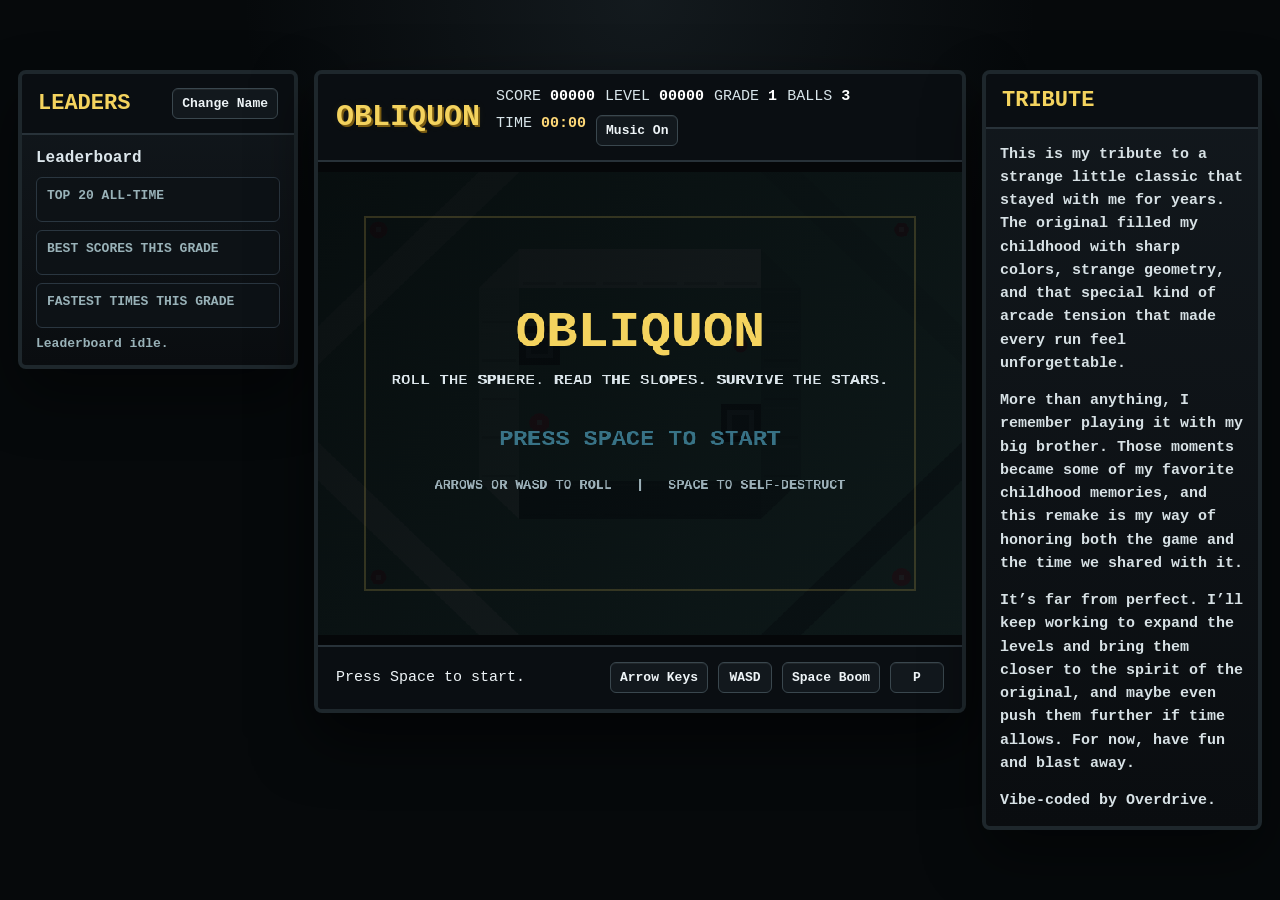
<file: index.html>
<!doctype html>
<html lang="en">
  <head>
    <meta charset="utf-8">
    <meta name="viewport" content="width=device-width, initial-scale=1">
    <title>Obliquon</title>
    <meta name="description" content="A modern tribute to an arcade oddity: roll the sphere, read the slopes, survive the stars.">
    <meta property="og:type" content="website">
    <meta property="og:title" content="Obliquon">
    <meta property="og:description" content="Roll the sphere, read the slopes, survive the stars.">
    <meta property="og:url" content="https://rengelo.github.io/obliquon/">
    <meta property="og:image" content="https://rengelo.github.io/obliquon/share-preview.png">
    <meta property="og:image:width" content="1200">
    <meta property="og:image:height" content="630">
    <meta name="twitter:card" content="summary_large_image">
    <meta name="twitter:title" content="Obliquon">
    <meta name="twitter:description" content="Roll the sphere, read the slopes, survive the stars.">
    <meta name="twitter:image" content="https://rengelo.github.io/obliquon/share-preview.png">
    <style>
      :root {
        color-scheme: dark;
        --ink: #eef4f7;
        --muted: #b7c6ce;
        --panel: #0f1418;
        --edge: #37454d;
        --gold: #f4d35e;
        --bezel: #050709;
        --bezel-edge: #1e272c;
        --monitor: #10181d;
        --score-strip: #0a0e12;
      }

      * {
        box-sizing: border-box;
      }

      html,
      body {
        min-height: 100%;
      }

      body {
        margin: 0;
        background:
          radial-gradient(circle at top, rgba(80, 103, 116, .18), transparent 36%),
          #06090b;
        color: var(--ink);
        font-family: Verdana, Arial, sans-serif;
      }

      .shell {
        min-height: 100vh;
        display: grid;
        place-items: center;
        padding: 18px;
      }

      .shell-layout {
        width: min(100%, 1540px);
        display: grid;
        grid-template-columns: 280px minmax(0, 936px) 280px;
        gap: 16px;
        align-items: start;
      }

      .side-panel {
        border: 4px solid var(--bezel-edge);
        border-radius: 8px;
        background: linear-gradient(180deg, #12181d, #0a0d10);
        box-shadow:
          0 26px 60px rgba(0, 0, 0, .45),
          inset 0 1px 0 rgba(255, 255, 255, .05);
        overflow: hidden;
      }

      .side-head {
        display: flex;
        align-items: center;
        justify-content: space-between;
        gap: 10px;
        padding: 14px 16px;
        border-bottom: 2px solid #283239;
        background: var(--score-strip);
      }

      .side-head h2 {
        margin: 0;
        color: var(--gold);
        font: 700 22px "Courier New", monospace;
      }

      .side-body {
        padding: 14px;
      }

      .tribute-text {
        display: grid;
        gap: 14px;
      }

      .tribute-text p {
        margin: 0;
        color: #d7e1e5;
        font: 700 15px/1.55 "Courier New", monospace;
      }

      .tribute-signoff {
        color: var(--gold);
      }

      .cabinet {
        width: min(100%, 936px);
        border: 4px solid var(--bezel-edge);
        border-radius: 8px;
        background: linear-gradient(180deg, #12181d, #0a0d10);
        box-shadow:
          0 26px 60px rgba(0, 0, 0, .6),
          inset 0 1px 0 rgba(255, 255, 255, .05);
        overflow: hidden;
      }

      .screen-bar,
      .panel {
        display: flex;
        align-items: center;
        justify-content: space-between;
        gap: 16px;
        padding: 14px 18px;
      }

      .screen-bar {
        background: var(--score-strip);
        border-bottom: 2px solid #283239;
      }

      h1 {
        margin: 0;
        color: var(--gold);
        font-family: "Courier New", monospace;
        font-size: 30px;
        font-weight: 700;
        letter-spacing: 0;
        text-shadow:
          2px 2px 0 #7a5c12,
          0 0 10px rgba(244, 211, 94, .08);
      }

      .hud,
      .controls {
        display: flex;
        flex-wrap: wrap;
        gap: 10px;
      }

      .hud span {
        color: #d8e5ea;
        font-family: "Courier New", monospace;
        font-size: 15px;
        text-transform: uppercase;
        white-space: nowrap;
      }

      .hud strong {
        color: #ffffff;
        font-weight: 700;
      }

      .hud .timer strong {
        color: #ffd978;
      }

      canvas {
        display: block;
        width: 100%;
        aspect-ratio: 4 / 3;
        background: var(--monitor);
        border-top: 10px solid var(--bezel);
        border-bottom: 10px solid var(--bezel);
        box-shadow:
          inset 0 0 0 2px #2b373f,
          inset 0 0 0 14px #06090b;
        image-rendering: pixelated;
        touch-action: none;
      }

      .game-stage {
        position: relative;
      }

      .touch-joystick {
        position: absolute;
        left: 22px;
        bottom: 22px;
        width: 132px;
        height: 132px;
        border-radius: 50%;
        background: rgba(10, 14, 18, 0.28);
        border: 1px solid rgba(238, 244, 247, 0.16);
        box-shadow:
          inset 0 0 0 1px rgba(255, 255, 255, 0.04),
          0 8px 20px rgba(0, 0, 0, 0.24);
        display: none;
        touch-action: none;
        backdrop-filter: blur(2px);
      }

      .touch-joystick.is-mobile,
      .touch-boom.is-mobile {
        display: block;
      }

      .touch-joystick-base,
      .touch-joystick-knob {
        position: absolute;
        border-radius: 50%;
        left: 50%;
        top: 50%;
        transform: translate(-50%, -50%);
        pointer-events: none;
      }

      .touch-joystick-base {
        width: 88px;
        height: 88px;
        background: rgba(255, 255, 255, 0.05);
        border: 1px solid rgba(255, 255, 255, 0.08);
      }

      .touch-joystick-knob {
        width: 44px;
        height: 44px;
        background: rgba(104, 215, 255, 0.38);
        border: 1px solid rgba(220, 246, 255, 0.45);
        box-shadow: 0 0 18px rgba(104, 215, 255, 0.18);
      }

      .touch-boom {
        position: absolute;
        right: 22px;
        bottom: 22px;
        width: 112px;
        height: 112px;
        border: 1px solid rgba(255, 150, 120, 0.26);
        border-radius: 50%;
        background: rgba(38, 12, 10, 0.34);
        color: #ffd3bf;
        box-shadow:
          inset 0 0 0 1px rgba(255, 255, 255, 0.04),
          0 8px 20px rgba(0, 0, 0, 0.24);
        display: none;
        align-items: center;
        justify-content: center;
        touch-action: manipulation;
        backdrop-filter: blur(2px);
        font: 700 20px "Courier New", monospace;
        letter-spacing: 0;
      }

      .touch-boom:active {
        background: rgba(74, 18, 12, 0.48);
      }

      .panel {
        min-height: 64px;
        background: #0a0e12;
        border-top: 2px solid #283239;
      }

      .panel p {
        margin: 0;
        color: #eef4f7;
        font-size: 15px;
        font-family: "Courier New", monospace;
      }

      kbd {
        min-width: 54px;
        padding: 7px 9px;
        border: 1px solid #3a474e;
        border-radius: 6px;
        background: #12181d;
        color: #eef4f7;
        font: 700 13px "Courier New", monospace;
        text-align: center;
        box-shadow: inset 0 1px 0 rgba(255, 255, 255, .06);
      }

      .icon-button {
        min-width: 72px;
        padding: 7px 9px;
        border: 1px solid #3a474e;
        border-radius: 6px;
        background: #12181d;
        color: #eef4f7;
        font: 700 13px "Courier New", monospace;
        cursor: pointer;
        box-shadow: inset 0 1px 0 rgba(255, 255, 255, .06);
      }

      .icon-button:hover {
        background: #182028;
      }

      .modal-backdrop {
        position: fixed;
        inset: 0;
        display: none;
        align-items: center;
        justify-content: center;
        padding: 18px;
        background: rgba(0, 0, 0, .72);
      }

      .modal-backdrop.is-open {
        display: flex;
      }

      .modal {
        width: min(100%, 520px);
        border: 2px solid #26313a;
        border-radius: 8px;
        background: linear-gradient(180deg, #151c23, #10161b);
        box-shadow: 0 20px 40px rgba(0, 0, 0, .4);
        padding: 18px;
      }

      .modal h2 {
        margin: 0 0 10px;
        color: var(--gold);
        font: 700 26px "Courier New", monospace;
      }

      .modal p {
        margin: 0 0 12px;
        color: #d7e1e5;
        line-height: 1.4;
      }

      .stats {
        display: grid;
        gap: 8px;
        margin: 14px 0 16px;
      }

      .stats div {
        display: flex;
        justify-content: space-between;
        gap: 16px;
        padding: 9px 10px;
        border: 1px solid #2a3640;
        border-radius: 6px;
        background: #0d1216;
        font: 700 14px "Courier New", monospace;
      }

      .share-actions,
      .modal-actions {
        display: flex;
        flex-wrap: wrap;
        gap: 10px;
      }

      .modal-actions {
        justify-content: center;
      }

      .share-header {
        display: flex;
        align-items: center;
        gap: 10px;
        margin: 16px 0 10px;
        color: #dce6eb;
        font: 700 16px "Courier New", monospace;
      }

      .share-header svg {
        width: 18px;
        height: 18px;
        fill: #f4d35e;
        flex: 0 0 auto;
      }

      .share-actions a,
      .modal-actions button {
        display: inline-flex;
        align-items: center;
        gap: 8px;
        border: 1px solid var(--edge);
        border-radius: 6px;
        background: #10161b;
        color: #eef6fb;
        padding: 10px 12px;
        font: 700 13px "Courier New", monospace;
        text-decoration: none;
        cursor: pointer;
        box-shadow: inset 0 1px 0 rgba(255, 255, 255, .05);
      }

      .share-actions a[aria-disabled="true"],
      .modal-actions button[aria-disabled="true"] {
        opacity: .45;
        pointer-events: none;
      }

      .share-actions a:hover,
      .modal-actions button:hover {
        background: #182129;
      }

      .modal-actions .primary {
        background: linear-gradient(180deg, #f7db74, #e9bc3d);
        border-color: #e9bc3d;
        color: #0f1418;
        box-shadow:
          inset 0 1px 0 rgba(255, 255, 255, .38),
          0 0 0 1px rgba(244, 211, 94, .14);
      }

      .modal-actions .primary:hover {
        background: linear-gradient(180deg, #ffe28b, #efc64f);
      }

      .leaderboard-panel {
        margin: 0;
        padding-top: 0;
        border-top: 0;
      }

      .leaderboard-panel h3 {
        margin: 0 0 10px;
        color: #dce6eb;
        font: 700 16px "Courier New", monospace;
      }

      .leaderboard-list {
        display: grid;
        gap: 8px;
      }

      .leaderboard-card {
        border: 1px solid #2a3640;
        border-radius: 6px;
        background: #0d1216;
        padding: 10px;
      }

      .leaderboard-card h4 {
        margin: 0 0 8px;
        color: #99b2b8;
        font: 700 13px "Courier New", monospace;
        text-transform: uppercase;
      }

      .leaderboard-card ol,
      .leaderboard-card ul {
        margin: 0;
        padding-left: 18px;
      }

      .leaderboard-card li {
        color: #eef6fb;
        font: 700 13px/1.45 "Courier New", monospace;
      }

      .leaderboard-card li + li {
        margin-top: 4px;
      }

      .leaderboard-note {
        color: #99b2b8;
        font: 700 13px "Courier New", monospace;
      }

      .share-actions svg,
      .modal-actions svg {
        width: 16px;
        height: 16px;
        fill: currentColor;
        flex: 0 0 auto;
      }

      @media (max-width: 640px) {
        .shell {
          padding: 8px;
          place-items: start center;
        }

        .shell-layout {
          grid-template-columns: 1fr;
        }

        .cabinet {
          order: 1;
        }

        .side-panel[aria-label="Leaderboard panel"] {
          order: 2;
        }

        .side-panel[aria-label="Tribute note"] {
          order: 3;
        }

        .screen-bar,
        .panel {
          align-items: flex-start;
          flex-direction: column;
          padding: 10px;
        }

        .game-stage {
          padding-bottom: 156px;
        }

        .touch-joystick {
          left: 50%;
          bottom: 14px;
          transform: translateX(-50%);
        }

        .touch-boom {
          right: 14px;
          bottom: 24px;
          width: 94px;
          height: 94px;
          font-size: 17px;
        }

        h1 {
          font-size: 26px;
        }

        .hud span,
        .panel p {
          font-size: 14px;
        }
      }

      @media (orientation: landscape) and (pointer: coarse), (orientation: landscape) and (max-height: 540px) {
        .shell {
          padding: 2px;
          place-items: start stretch;
        }

        .shell-layout {
          width: 100%;
          max-width: 100%;
          display: block;
        }

        .side-panel {
          display: none;
        }

        .cabinet {
          width: 100%;
          height: calc(100dvh - 4px);
          border-width: 2px;
          border-radius: 4px;
          display: grid;
          grid-template-rows: auto 1fr auto;
        }

        .screen-bar {
          flex-wrap: nowrap;
          align-items: center;
          justify-content: space-between;
          padding: 6px 8px;
          gap: 8px;
          min-width: 0;
        }

        h1 {
          font-size: 20px;
          flex: 0 0 auto;
          white-space: nowrap;
        }

        .hud {
          flex: 1 1 auto;
          justify-content: flex-end;
          flex-wrap: nowrap;
          gap: 8px;
          min-width: 0;
          overflow: hidden;
        }

        .hud span {
          font-size: 11px;
          white-space: nowrap;
        }

        #music-toggle {
          min-width: 0;
          padding: 4px 6px;
          font-size: 11px;
          white-space: nowrap;
        }

        .game-stage {
          min-height: 0;
          height: 100%;
          display: flex;
          align-items: stretch;
          justify-content: center;
          padding: 0 78px;
        }

        canvas {
          width: auto;
          height: 100%;
          max-width: 100%;
          aspect-ratio: auto;
          margin: 0 auto;
        }

        .panel {
          min-height: 0;
          padding: 4px 8px;
          gap: 8px;
          flex-wrap: nowrap;
          align-items: center;
          justify-content: flex-start;
        }

        .panel p {
          flex: 1 1 auto;
          min-width: 0;
          font-size: 11px;
          white-space: nowrap;
          overflow: hidden;
          text-overflow: ellipsis;
        }

        .controls {
          display: none;
        }

        .touch-joystick {
          width: 78px;
          height: 78px;
          left: 39px;
          bottom: 50%;
          transform: translate(-50%, 50%);
        }

        .touch-joystick-base {
          width: 54px;
          height: 54px;
        }

        .touch-joystick-knob {
          width: 28px;
          height: 28px;
        }

        .touch-boom {
          width: 72px;
          height: 72px;
          right: 39px;
          bottom: 50%;
          transform: translate(50%, 50%);
          font-size: 14px;
        }
      }
    </style>

    <!--
      LEVEL DATA

      Edit maps in the plain-text blocks below.
      Each map must stay 16 columns by 12 rows.

      Metadata directives:
      - @player x y
      - @target x y
      - @enemy type1 x y
      - @enemy type2 x y
      - @enemy type3 x y

      Coordinates use tile positions:
      x = column 0-15
      y = row 0-11

      Tile format:
      - 5 = flat
      - 8 = north ramp
      - 2 = south ramp
      - 4 = west ramp
      - 6 = east ramp
      - 9 = northeast ramp
      - 3 = southeast ramp
      - 7 = northwest ramp
      - 1 = southwest ramp
      - G = northeast ramp, inverted paint
      - E = southeast ramp, inverted paint
      - T = northwest ramp, inverted paint
      - I = southwest ramp, inverted paint
      - B = blocker

      This follows the numeric keypad.
    -->

    <script id="level01-data" type="text/plain">
; 16 columns x 12 rows
; 5 = flat
; 8 = north ramp
; 2 = south ramp
; 4 = west ramp
; 6 = east ramp
; 9 = northeast ramp
; 3 = southeast ramp
; 7 = northwest ramp
; 1 = southwest ramp
; G = northeast ramp, inverted paint
; E = southeast ramp, inverted paint
; T = northwest ramp, inverted paint
; I = southwest ramp, inverted paint
; B = block
; metadata examples:
; @player 1 10
; @target 5 4
; @enemy type1 14 1

@player 8 6
@target 1 1
@target 14 1
@target 5 6
@target 10 4
@target 1 10
@target 14 10
@enemy type1 14 1
@enemy type1 12 5
@enemy type1 2 3

5 5 5 3 E 5 5 5 5 5 5 I 1 5 5 5
5 5 3 E 5 5 5 5 5 5 5 5 I 1 5 5
5 3 E 5 3 2 2 2 2 2 2 1 5 I 1 5
3 E 5 5 6 5 5 5 5 5 5 4 5 5 I 1
E 5 5 5 6 B 5 5 5 5 5 4 5 5 5 I
5 5 5 5 6 5 5 5 5 5 5 4 5 5 5 5
5 5 5 5 6 5 5 5 5 5 B 4 5 5 5 5
G 5 5 5 6 5 5 5 5 5 5 4 5 5 5 T
9 G 5 5 9 8 8 8 8 8 8 7 5 5 T 7
5 9 G 5 5 5 5 5 5 5 5 5 5 T 7 5
5 5 9 G 5 5 5 5 5 5 5 5 T 7 5 5
5 5 5 9 G 5 5 5 5 5 5 T 7 5 5 5
    </script>

    <script id="level02-data" type="text/plain">
; 16 columns x 12 rows
; 5 = flat
; 8 = north ramp
; 2 = south ramp
; 4 = west ramp
; 6 = east ramp
; 9 = northeast ramp
; 3 = southeast ramp
; 7 = northwest ramp
; 1 = southwest ramp
; G = northeast ramp, inverted paint
; E = southeast ramp, inverted paint
; T = northwest ramp, inverted paint
; I = southwest ramp, inverted paint
; B = block

@player 3 10
@target 10 1
@target 4 3
@target 11 6
@target 0 6
@target 8 8
@target 8 11
@enemy type1 14 2
@enemy type2 13 9
@enemy type3 5 5
@enemy type3 7 10

5 5 5 5 5 5 5 5 5 5 5 5 5 5 5 5
5 B 5 5 5 5 5 5 5 5 5 5 5 5 B 5
5 5 5 3 2 2 2 2 2 2 2 2 1 5 5 5
5 5 5 6 5 5 5 5 5 5 5 5 4 5 5 5
5 5 5 6 5 5 5 5 5 5 5 5 4 5 5 5
5 5 5 6 5 5 5 5 5 5 5 5 4 5 5 5
5 5 5 6 5 5 5 5 5 5 5 5 4 5 5 5
5 5 5 6 5 5 5 5 5 5 5 5 4 5 5 5
5 5 5 6 5 5 5 5 5 5 5 5 4 5 5 5
5 5 5 9 8 8 8 8 8 8 8 8 7 5 5 5
5 B 5 5 5 5 5 5 5 5 5 5 5 5 B 5
5 5 5 5 5 5 5 5 5 5 5 5 5 5 5 5


    </script>

    <script id="level03-data" type="text/plain">
; 16 columns x 12 rows
; 5 = flat
; 8 = north ramp
; 2 = south ramp
; 4 = west ramp
; 6 = east ramp
; 9 = northeast ramp
; 3 = southeast ramp
; 7 = northwest ramp
; 1 = southwest ramp
; G = northeast ramp, inverted paint
; E = southeast ramp, inverted paint
; T = northwest ramp, inverted paint
; I = southwest ramp, inverted paint
; B = block

@player 6 0
@target 3 2
@target 13 2
@target 3 9
@target 13 9
@target 6 6
@target 9 5
@enemy type1 3 3
@enemy type2 14 3
@enemy type3 7 11
@enemy type2 14 6

5 5 5 5 5 5 5 5 5 5 5 5 5 5 5 5
5 B 5 5 5 3 2 2 2 2 1 5 5 5 B 5
5 5 5 5 5 6 5 5 5 5 4 5 5 5 5 5
5 5 5 5 5 6 5 5 5 5 4 5 5 5 5 5
5 5 5 3 2 2 5 5 5 5 4 2 1 5 5 5
5 5 5 6 5 5 5 5 5 5 5 5 4 5 5 5
5 5 5 6 5 5 5 5 5 5 5 5 4 5 5 5
5 5 5 9 8 6 5 5 5 5 4 8 7 5 5 5
5 5 5 5 5 6 5 5 5 5 4 5 5 5 5 5
5 5 5 5 5 6 5 5 5 5 4 5 5 5 5 5
5 B 5 5 5 9 8 8 8 8 7 5 5 5 B 5
5 5 5 5 5 5 5 5 5 5 5 5 5 5 5 5
    </script>

 <script id="level04-data" type="text/plain">

@player 6 0
@target 7 3
@target 8 3
@target 12 6
@target 4 7
@target 3 3
@target 14 1
@target 1 0
@enemy type1 3 3
@enemy type2 14 3
@enemy type3 7 11
@enemy type2 14 6

5 5 5 5 5 5 5 5 5 5 5 5 5 5 5 5
5 5 5 5 5 5 5 5 5 5 5 5 5 5 5 5
5 5 5 5 5 5 3 2 2 1 5 5 5 5 5 5
5 5 5 5 5 5 6 5 5 4 5 5 5 5 5 5
5 5 5 5 5 5 6 B B 4 5 5 5 5 5 5
5 5 3 2 2 2 6 5 5 4 2 2 2 1 5 5
5 5 6 5 5 5 5 5 5 5 5 5 5 4 5 5
5 5 6 B 5 5 5 5 5 5 5 5 B 4 5 5
5 5 6 5 5 5 5 5 5 5 5 5 5 4 5 5
5 5 9 8 8 8 8 8 8 8 8 8 8 7 5 5
5 5 5 5 5 5 5 5 5 5 5 5 5 5 5 5
5 5 5 5 5 5 5 5 5 5 5 5 5 5 5 5
    </script>

<script id="level05-data" type="text/plain">

@player 8 3
@target 0 0
@target 15 0
@target 6 4
@target 12 2
@target 11 8
@target 3 8
@target 15 11
@target 0 11
@enemy type1 4 3
@enemy type1 11 3
@enemy type2 8 5
@enemy type3 4 8

5 5 5 5 5 5 5 5 5 5 5 5 5 5 5 5
5 3 2 2 2 1 5 5 B 5 3 2 2 2 1 5
5 6 5 5 5 4 5 5 5 5 6 5 5 5 4 5
5 6 5 5 5 4 5 5 5 5 6 5 5 5 4 5
5 6 5 B 5 4 5 5 5 5 6 5 5 5 4 5
5 6 5 5 5 4 5 5 5 5 6 5 B 5 4 5
5 6 5 5 5 I 2 2 2 2 E 5 5 5 4 5
5 6 5 5 5 5 5 5 5 5 5 5 5 5 4 5
5 6 5 5 5 5 5 5 B 5 5 5 5 5 4 5
5 6 5 5 5 5 5 5 5 5 5 5 5 5 4 5
5 9 8 8 8 8 8 8 8 8 8 8 8 8 7 5
5 5 5 5 5 5 5 5 5 5 5 5 5 5 5 5    

</script>

<script id="level06-data" type="text/plain">

@player 7 5
@enemy type1 14 1
@enemy type1 13 4
@enemy type2 3 4
@enemy type2 8 7
@enemy type3 1 1
@enemy type3 13 10

5 5 5 3 E 5 5 5 5 5 5 I 1 5 5 5
5 5 3 E 5 5 5 B 5 5 5 5 I 1 5 5
5 3 E 5 B 5 5 5 5 5 B 5 5 I 1 5
3 E 5 5 5 5 5 5 5 5 5 5 5 5 I 1
E 5 5 5 5 5 5 5 5 5 5 5 5 5 5 I
5 5 5 B 5 5 5 5 5 5 5 B 5 5 5 5
5 5 5 5 5 5 5 5 5 5 5 5 5 5 5 5
G 5 5 5 5 5 5 5 5 5 5 5 5 5 5 T
9 G 5 5 B 5 5 5 5 5 B 5 5 5 T 7
5 9 G 5 5 5 5 B 5 5 5 5 5 T 7 5
5 5 9 G 5 5 5 5 5 5 5 5 T 7 5 5
5 5 5 9 G 5 5 5 5 5 5 T 7 5 5 5

</script>

<script id="level07-data" type="text/plain">
@player 6 7
@target 9 7
@target 13 7
@target 13 9
@target 9 9
@target 2 6
@target 2 2
@target 7 2
@enemy type1 4 4
@enemy type1 10 2
@enemy type1 3 9
@enemy type1 12 9
@enemy type3 13 2

5 5 5 5 5 5 5 5 5 5 T 7 5 5 5 5
5 B 5 5 5 5 5 5 B T 7 5 5 5 5 5
5 5 5 5 5 5 5 5 T 7 5 5 5 5 5 5
5 5 5 5 5 5 5 T 7 5 5 5 5 5 5 5
5 5 5 5 5 5 T 7 5 5 5 5 5 5 5 5
5 5 5 5 5 T 7 3 2 2 2 2 2 2 2 1
5 5 5 5 T 7 5 6 E 2 2 2 2 2 I 4
5 B 5 T 7 5 5 6 6 5 5 5 5 5 4 4
5 5 T 7 5 5 5 6 6 5 5 T 8 8 7 4
5 T 7 5 5 5 5 6 6 5 5 4 5 5 5 4
T 7 5 5 5 5 5 6 G 8 8 7 5 5 5 4
7 5 5 5 5 5 5 9 8 8 8 8 8 8 8 7
</script>

<script id="level08-data" type="text/plain">
@player 7 5
@target 6 8
@target 13 2
@target 13 9
@target 2 2
@target 2 9
@target 9 9
@target 9 6
@target 6 5
@enemy type2 14 2
@enemy type1 14 7
@enemy type1 2 11
@enemy type3 3 2

5 5 5 5 5 5 5 B B 5 5 5 5 5 5 5
5 3 2 2 2 1 5 5 5 5 3 2 2 2 1 5
5 6 5 5 B 4 5 B B 5 6 B 5 5 4 5
5 6 5 5 B 4 5 5 5 5 6 B 5 5 4 5
5 9 8 8 8 7 5 5 5 5 9 8 8 8 7 5
5 5 5 5 5 5 5 5 5 5 5 5 5 5 5 5
5 5 5 5 5 5 5 5 5 5 5 5 5 5 5 5
5 3 2 2 2 1 5 5 5 5 3 2 2 2 1 5
5 6 5 5 B 4 5 5 5 5 6 B 5 5 4 5
5 6 5 5 B 4 5 5 5 5 6 B 5 5 4 5
5 9 8 8 8 7 5 5 5 5 9 8 8 8 7 5
5 5 5 5 5 5 5 5 5 5 5 5 5 5 5 5
</script>

<script id="level09-data" type="text/plain">
@player 2 2
@target 10 5
@target 5 1
@target 13 10
@target 1 10
@target 2 6
@enemy type1 5 9
@enemy type1 10 2
@enemy type3 11 9
@enemy type2 7 4

3 2 2 1 3 2 2 1 3 2 2 1 3 2 2 1
4 5 5 6 4 5 5 6 4 5 5 6 4 5 5 6
4 5 5 6 4 5 5 6 4 5 5 6 4 B 5 6
9 8 8 7 9 8 8 7 9 8 8 7 9 8 8 7
3 2 2 1 3 2 2 1 3 2 2 1 3 2 2 1
4 5 5 6 4 B 5 6 4 5 5 6 4 5 5 6
4 5 5 6 4 5 5 6 4 5 5 6 4 5 5 6
9 8 8 7 9 8 8 7 9 8 8 7 9 8 8 7
3 2 2 1 3 2 2 1 3 2 2 1 3 2 2 1
4 5 5 6 4 5 5 5 4 B 5 6 4 5 5 6
4 5 5 6 4 5 5 6 4 5 5 6 4 5 5 6
9 8 8 7 9 8 8 7 9 8 8 7 9 8 8 7
</script>

<script id="level10-data" type="text/plain">
@player 7 4
@target 1 3
@target 5 2
@target 3 5
@target 7 8
@target 8 8
@target 11 10
@target 14 4
@enemy type1 3 8
@enemy type1 12 2
@enemy type1 4 1
@enemy type2 11 5
@enemy type2 4 5
@enemy type3 11 9
@enemy type3 1 7

3 2 1 5 5 5 3 2 2 1 5 5 5 3 2 1
6 5 4 5 5 5 6 5 5 4 5 5 5 6 5 4
6 5 4 5 5 5 6 5 5 4 5 5 5 6 5 4
6 5 4 5 5 5 6 5 5 4 5 5 5 6 5 4
6 5 4 5 5 5 6 5 5 4 5 5 5 6 5 4
6 5 4 5 5 5 6 5 5 4 5 5 5 6 5 4
6 5 4 5 5 5 6 5 5 4 5 5 5 6 5 4
6 5 4 5 5 5 6 5 5 4 5 5 5 6 5 4
6 5 4 5 5 5 6 5 5 4 5 5 5 6 5 4
6 5 4 5 5 5 6 5 5 4 5 5 5 6 5 4
6 5 4 5 5 5 6 5 5 4 5 5 5 6 5 4
9 8 7 5 5 5 9 8 8 7 5 5 5 9 8 7
</script>


  </head>
  <body>
    <main class="shell">
      <div class="shell-layout">
        <aside class="side-panel" aria-label="Leaderboard panel">
          <div class="side-head">
            <h2>LEADERS</h2>
            <button id="change-name" class="icon-button" type="button">Change Name</button>
          </div>
          <div class="side-body">
            <section class="leaderboard-panel" aria-label="Leaderboard">
              <h3>Leaderboard</h3>
              <div class="leaderboard-list">
                <div class="leaderboard-card">
                  <h4>Top 20 All-Time</h4>
                  <ol id="lb-all-time"></ol>
                </div>
            <div class="leaderboard-card">
              <h4>Best Scores This Grade</h4>
              <ol id="lb-grade-score"></ol>
            </div>
            <div class="leaderboard-card">
              <h4>Fastest Times This Grade</h4>
              <ol id="lb-grade-time"></ol>
            </div>
                <div id="lb-status" class="leaderboard-note">Leaderboard idle.</div>
              </div>
            </section>
          </div>
        </aside>

        <section class="cabinet" aria-label="Obliquon arcade game">
          <div class="screen-bar">
            <h1>OBLIQUON</h1>
            <div class="hud" aria-live="polite">
              <span>Score <strong id="score">00000</strong></span>
              <span>Level <strong id="level-score">00000</strong></span>
              <span>Grade <strong id="level">1</strong></span>
              <span>Balls <strong id="lives">3</strong></span>
              <span class="timer">Time <strong id="timer">00:00</strong></span>
              <button id="music-toggle" class="icon-button" type="button">Music On</button>
            </div>
          </div>

          <div class="game-stage">
            <canvas id="game" width="768" height="576" aria-label="Playable Obliquon game board"></canvas>
            <div id="touch-joystick" class="touch-joystick" aria-hidden="true">
              <div class="touch-joystick-base"></div>
              <div id="touch-joystick-knob" class="touch-joystick-knob"></div>
            </div>
            <button id="touch-boom" class="touch-boom" type="button" aria-label="Explode the ball">BOOM</button>
          </div>

          <div class="panel">
            <p id="status">Roll over every blinking beacon. Avoid the star cutters.</p>
            <div class="controls" aria-label="Controls">
              <kbd>Arrow Keys</kbd>
              <kbd>WASD</kbd>
              <kbd>Space Boom</kbd>
              <kbd>P</kbd>
            </div>
          </div>
        </section>

        <aside class="side-panel" aria-label="Tribute note">
          <div class="side-head">
            <h2>TRIBUTE</h2>
          </div>
          <div class="side-body">
            <div class="tribute-text">
              <p>This is my tribute to a strange little classic that stayed with me for years. The original filled my childhood with sharp colors, strange geometry, and that special kind of arcade tension that made every run feel unforgettable.</p>
              <p>More than anything, I remember playing it with my big brother. Those moments became some of my favorite childhood memories, and this remake is my way of honoring both the game and the time we shared with it.</p>
              <p>It&rsquo;s far from perfect. I&rsquo;ll keep working to expand the levels and bring them closer to the spirit of the original, and maybe even push them further if time allows. For now, have fun and blast away.</p>
              <p class="tribute-signoff">Vibe-coded by Overdrive.</p>
            </div>
          </div>
        </aside>
      </div>
    </main>

    <audio id="bgm" src="Myzolog.mp3" preload="auto" loop></audio>

    <div id="stage-modal" class="modal-backdrop" aria-hidden="true">
      <section class="modal" aria-label="Stage complete">
        <h2 id="modal-heading">Stage Clear</h2>
        <p id="stage-summary">You cleared the stage.</p>
        <div class="stats">
          <div><span>Time</span><strong id="modal-time">00:00</strong></div>
          <div><span>Penalty</span><strong id="modal-penalty">00000</strong></div>
          <div><span>Level Score</span><strong id="modal-score">00000</strong></div>
          <div><span>Total Score</span><strong id="modal-total-score">00000</strong></div>
          <div><span>Rank</span><strong id="modal-rank">#--</strong></div>
        </div>
        <div class="share-header">
          <svg viewBox="0 0 24 24" aria-hidden="true">
            <path d="M18 16a3 3 0 0 0-2.39 1.2l-6.52-3.26a3.41 3.41 0 0 0 0-1.88l6.52-3.26A3 3 0 1 0 15 7a3.41 3.41 0 0 0 .09.74L8.57 11A3 3 0 1 0 9 13c0-.25-.03-.5-.09-.74l6.52 3.26A3 3 0 1 0 18 16Z"/>
          </svg>
          <span>Share</span>
        </div>
        <div class="share-actions">
          <a id="share-facebook" href="#" target="_blank" rel="noopener noreferrer">
            <svg viewBox="0 0 24 24" aria-hidden="true"><path d="M13.5 22v-8h2.7l.4-3h-3.1V9.1c0-.9.3-1.5 1.6-1.5H17V4.9c-.3 0-1.2-.1-2.3-.1-2.3 0-3.9 1.4-3.9 4V11H8v3h2.8v8h2.7Z"/></svg>
            <span>Facebook</span>
          </a>
          <a id="share-instagram" href="#" target="_blank" rel="noopener noreferrer">
            <svg viewBox="0 0 24 24" aria-hidden="true"><path d="M7 2h10a5 5 0 0 1 5 5v10a5 5 0 0 1-5 5H7a5 5 0 0 1-5-5V7a5 5 0 0 1 5-5Zm0 2.2A2.8 2.8 0 0 0 4.2 7v10A2.8 2.8 0 0 0 7 19.8h10a2.8 2.8 0 0 0 2.8-2.8V7A2.8 2.8 0 0 0 17 4.2H7Zm5 2.6A5.2 5.2 0 1 1 6.8 12 5.2 5.2 0 0 1 12 6.8Zm0 2.2A3 3 0 1 0 15 12a3 3 0 0 0-3-3Zm5.4-3.5a1.2 1.2 0 1 1-1.2 1.2 1.2 1.2 0 0 1 1.2-1.2Z"/></svg>
            <span>Instagram</span>
          </a>
          <a id="share-reddit" href="#" target="_blank" rel="noopener noreferrer">
            <svg viewBox="0 0 24 24" aria-hidden="true"><path d="M21 11.5a2 2 0 0 0-3.3-1.5 8.6 8.6 0 0 0-5.1-1.7l1-4.5 3.1.7a1.8 1.8 0 1 0 .2-1.1l-3.6-.8a.6.6 0 0 0-.7.5l-1.1 5.1A8.5 8.5 0 0 0 6.4 10a2 2 0 1 0-1.1 3.7v.3c0 3 3 5.5 6.7 5.5s6.7-2.4 6.7-5.5v-.3a2 2 0 0 0 2.3-2Zm-11.4 3a1.2 1.2 0 1 1 1.1-1.1 1.1 1.1 0 0 1-1.1 1.1Zm5.8 2.3A4.4 4.4 0 0 1 12 18a4.4 4.4 0 0 1-3.4-1.2.5.5 0 0 1 .8-.7A3.5 3.5 0 0 0 12 17a3.5 3.5 0 0 0 2.6-.9.5.5 0 0 1 .8.7Zm-.1-2.3a1.2 1.2 0 1 1 1.1-1.1 1.1 1.1 0 0 1-1.1 1.1Z"/></svg>
            <span>Reddit</span>
          </a>
          <a id="share-whatsapp" href="#" target="_blank" rel="noopener noreferrer">
            <svg viewBox="0 0 24 24" aria-hidden="true"><path d="M12 2a10 10 0 0 0-8.7 14.9L2 22l5.3-1.3A10 10 0 1 0 12 2Zm0 18.2a8.1 8.1 0 0 1-4.1-1.1l-.3-.2-3.1.8.8-3-.2-.4A8.2 8.2 0 1 1 12 20.2Zm4.5-6.1-.9-.5c-.3-.1-.5-.2-.7.2l-.5.6c-.1.1-.3.1-.5 0a6.6 6.6 0 0 1-3.2-2.8c-.2-.3 0-.4.1-.6l.4-.5a.7.7 0 0 0 .1-.7l-.4-1c-.2-.5-.4-.4-.7-.4h-.6a1.2 1.2 0 0 0-.9.4A2.8 2.8 0 0 0 8 11a4.8 4.8 0 0 0 1 2.5 10.9 10.9 0 0 0 4.2 3.7 9.7 9.7 0 0 0 1.4.5 3.2 3.2 0 0 0 1.5.1 2.5 2.5 0 0 0 1.7-1.2 2.1 2.1 0 0 0 .1-1.2c-.1-.1-.3-.2-.6-.3Z"/></svg>
            <span>WhatsApp</span>
          </a>
        </div>
        <div class="modal-actions" style="margin-top: 14px;">
          <button id="share-image" type="button">Share Image</button>
          <button id="download-image" type="button">Download Image</button>
          <button id="copy-image" type="button">Copy Image</button>
          <button id="copy-share" type="button">Copy Text</button>
          <button id="next-stage" class="primary" type="button">Next Stage [Enter]</button>
        </div>
      </section>
    </div>

    <script>
      const canvas = document.querySelector("#game");
      const ctx = canvas.getContext("2d");
      const gameStageEl = document.querySelector(".game-stage");
      const joystickEl = document.querySelector("#touch-joystick");
      const joystickKnobEl = document.querySelector("#touch-joystick-knob");
      const boomButtonEl = document.querySelector("#touch-boom");

      const scoreEl = document.querySelector("#score");
      const levelScoreEl = document.querySelector("#level-score");
      const levelEl = document.querySelector("#level");
      const livesEl = document.querySelector("#lives");
      const timerEl = document.querySelector("#timer");
      const statusEl = document.querySelector("#status");
      const controlKeysEls = [...document.querySelectorAll(".controls kbd")];
      const musicToggleEl = document.querySelector("#music-toggle");
      const changeNameBtn = document.querySelector("#change-name");
      const stageModalEl = document.querySelector("#stage-modal");
      const modalHeadingEl = document.querySelector("#modal-heading");
      const stageSummaryEl = document.querySelector("#stage-summary");
      const modalTimeEl = document.querySelector("#modal-time");
      const modalPenaltyEl = document.querySelector("#modal-penalty");
      const modalScoreEl = document.querySelector("#modal-score");
      const modalTotalScoreEl = document.querySelector("#modal-total-score");
      const modalRankEl = document.querySelector("#modal-rank");
      const nextStageBtn = document.querySelector("#next-stage");
      const copyShareBtn = document.querySelector("#copy-share");
      const shareImageBtn = document.querySelector("#share-image");
      const downloadImageBtn = document.querySelector("#download-image");
      const copyImageBtn = document.querySelector("#copy-image");
      const shareFacebookEl = document.querySelector("#share-facebook");
      const shareInstagramEl = document.querySelector("#share-instagram");
      const shareRedditEl = document.querySelector("#share-reddit");
      const shareWhatsappEl = document.querySelector("#share-whatsapp");
      const leaderboardAllTimeEl = document.querySelector("#lb-all-time");
      const leaderboardGradeScoreEl = document.querySelector("#lb-grade-score");
      const leaderboardGradeTimeEl = document.querySelector("#lb-grade-time");
      const leaderboardStatusEl = document.querySelector("#lb-status");
      const bgmEl = document.querySelector("#bgm");

      const W = canvas.width;
      const H = canvas.height;
      const TILE = 48;
      const COLS = W / TILE;
      const ROWS = H / TILE;
      const IS_MOBILE = window.matchMedia("(pointer: coarse)").matches || navigator.maxTouchPoints > 0;
      const SUPABASE_URL = "https://koaujbyenmmpwkwlqrff.supabase.co";
      const SUPABASE_PUBLISHABLE_KEY = "sb_publishable_OjXlnwvDmQpsmtNR8qzLhw_Kn4SMlHe";
      const LEADERBOARD_FUNCTION_URL = `${SUPABASE_URL}/functions/v1/rapid-processor`;
      const PLAYER_NAME_STORAGE_KEY = "obliquon-player-name";
      const BASE_SPEED_SCALE = 0.36;
      const LEVEL_SPEED_GROWTH = 1.03;
      const PLAYER_ACCEL = 0.112;
      const PLAYER_MAX_SPEED = 5.8;
      const PLAYER_RAMP_PULL = 0.136;
      const PLAYER_COAST = 0.988;
      const PLAYER_TURN_RESISTANCE = 0.72;
      const MOBILE_JOYSTICK_RADIUS = 36;
      const MOBILE_JOYSTICK_ACCEL_GAIN = 1.8;
      const ENEMY_ACCEL = 0.061;
      const ENEMY_RAMP_PULL = 0.014;
      const ENEMY_RESPAWN_MS = 5000;
      const EXTRA_BALL_POINTS = 5000;
      const STAGE_PENALTY_INTERVAL_MS = 10000;
      const STAGE_PENALTY_POINTS = 50;
      const STAGE_INTRO_MS = 3000;
      const PLAYER_RESPAWN_DELAY_MS = 2000;
      const PLAYER_RESPAWN_INVINCIBLE_TICKS = 330;
      const DISTANCE_SCORE_PER_10S_AT_MAX_SPEED = 35;
      const FIXED_STEP_MS = 1000 / 120;
      const MAX_FRAME_CATCHUP_MS = 150;
      const ENEMY_PLANS = [
        ["type1", "type1"],
        ["type1", "type1", "type2"],
        ["type1", "type2", "type3", "type1"],
        ["type1", "type2", "type3", "type2", "type1"],
        ["type1", "type2", "type3", "type2", "type3", "type1"]
      ];
      const keys = new Set();

      const state = {
        score: 0,
        levelScore: 0,
        grade: 1,
        lives: 3,
        paused: false,
        gameOver: false,
        levelWon: false,
        loading: true,
        exploding: false,
        musicEnabled: true,
        musicStarted: false,
        extraBallThreshold: EXTRA_BALL_POINTS,
        stageElapsedMs: 0,
        stagePenaltySteps: 0,
        stageIntroMs: 0,
        respawnMs: 0,
        distanceScoreCarry: 0,
        clearModalOpen: false,
        awaitingStart: true,
        campaignWon: false,
        playerName: "",
        currentRunId: null,
        stageResult: null,
        touchJoystick: {
          active: false,
          pointerId: null,
          dx: 0,
          dy: 0
        },
        frameAccumulator: 0,
        lastFrameTime: 0,
        shake: 0,
        flash: 0,
        grid: [],
        beacons: [],
        enemies: [],
        fragments: [],
        player: makePlayer()
      };

      const LEVEL_TEXT_IDS = [...document.querySelectorAll('script[id^="level"][id$="-data"]')]
        .map((el) => el.id)
        .sort((a, b) => {
          const aNum = Number((a.match(/^level(\d+)-data$/i) || [])[1] || 0);
          const bNum = Number((b.match(/^level(\d+)-data$/i) || [])[1] || 0);
          return aNum - bNum;
        });

      function makePlayer() {
        return {
          x: TILE * 1.5,
          y: TILE * 1.5,
          vx: 0,
          vy: 0,
          lastMoveX: 1,
          lastMoveY: 0,
          r: 13,
          invincible: 0,
          active: true
        };
      }

      const enemyTypes = {
        type1: { speed: 0.042, color: "#7cff5f", label: "tracker" },
        type2: { speed: 0.075, color: "#ff9a54", label: "chaos" },
        type3: { speed: 0, color: "#68d7ff", label: "orbiter" }
      };

      const terrainColors = {
        south: "#d8efe4",
        east: "#9fd7bf",
        flat: "#5a9f82",
        west: "#3f7162",
        north: "#1f3833",
        northeast: "#c5e5d6",
        southeast: "#b6e0ca",
        southwest: "#4e8772",
        northwest: "#2b4a42"
      };

      const slopeAliases = {
        N: "north",
        NE: "northeast",
        E: "east",
        SE: "southeast",
        S: "south",
        SW: "southwest",
        W: "west",
        NW: "northwest"
      };

      const keypadSlopeAliases = {
        "8": "north",
        "2": "south",
        "4": "west",
        "6": "east",
        "9": "northeast",
        "3": "southeast",
        "7": "northwest",
        "1": "southwest"
      };

      const invertedDiagonalAliases = {
        G: "northeast",
        E: "southeast",
        T: "northwest",
        I: "southwest"
      };

      const slopeVectors = {
        north: { x: 0, y: -1 },
        northeast: { x: Math.SQRT1_2, y: -Math.SQRT1_2 },
        east: { x: 1, y: 0 },
        southeast: { x: Math.SQRT1_2, y: Math.SQRT1_2 },
        south: { x: 0, y: 1 },
        southwest: { x: -Math.SQRT1_2, y: Math.SQRT1_2 },
        west: { x: -1, y: 0 },
        northwest: { x: -Math.SQRT1_2, y: -Math.SQRT1_2 }
      };

      const loadedMaps = [];

      bgmEl.volume = 0.5;

      function updateMusicButton() {
        musicToggleEl.textContent = state.musicEnabled ? "Music On" : "Music Off";
      }

      async function ensureMusicPlayback() {
        if (!state.musicEnabled || state.musicStarted) return;
        try {
          await bgmEl.play();
          state.musicStarted = true;
        } catch (error) {
          console.debug("Music playback blocked until user gesture is accepted.", error);
        }
      }

      function toggleMusic() {
        state.musicEnabled = !state.musicEnabled;
        updateMusicButton();
        if (!state.musicEnabled) {
          bgmEl.pause();
          return;
        }
        ensureMusicPlayback();
      }

      function speedScale() {
        return BASE_SPEED_SCALE * Math.pow(LEVEL_SPEED_GROWTH, state.grade - 1);
      }

      function startLevel() {
        const level = levelDataAt(state.grade);
        state.grid = buildGrid(level);
        state.beacons = placeBeacons(level, state.grade);
        state.enemies = placeEnemies(level, state.grade);
        state.fragments = [];
        state.player = makePlayerFromLevel(level);
        state.player.active = false;
        state.levelWon = false;
        state.paused = false;
        state.exploding = false;
        state.levelScore = 0;
        state.stageElapsedMs = 0;
        state.stagePenaltySteps = 0;
        state.stageIntroMs = STAGE_INTRO_MS;
        state.respawnMs = 0;
        state.distanceScoreCarry = 0;
        state.clearModalOpen = false;
        state.campaignWon = false;
        state.currentRunId = null;
        state.stageResult = null;
        state.loading = false;
        closeStageModal();
        statusEl.textContent = "Get ready.";
        updateHud();
      }

      function levelDataAt(grade) {
        return loadedMaps[(grade - 1) % loadedMaps.length];
      }

      function buildGrid(level) {
        const grid = level.grid.map((row) =>
          row.map((tile) => ({
            h: tile.h,
            block: tile.block,
            slope: tile.slope,
            invertPaint: Boolean(tile.invertPaint)
          }))
        );
        return grid;
      }

      function loadMaps() {
        loadedMaps.length = 0;
        for (const id of LEVEL_TEXT_IDS) {
          const source = document.getElementById(id);
          if (!source) {
            throw new Error(`Missing embedded map: ${id}`);
          }
          loadedMaps.push(parseMap(source.textContent, id));
        }
      }

      function parseMap(text, path) {
        const level = {
          grid: [],
          player: null,
          targets: [],
          enemies: []
        };

        const rows = [];
        for (const rawLine of text.split(/\r?\n/)) {
          const line = rawLine.trim();
          if (!line || line.startsWith(";") || line.startsWith("#")) continue;
          if (line.startsWith("@")) {
            parseDirective(line, path, level);
            continue;
          }
          rows.push(tokenizeMapLine(line));
        }

        if (rows.length !== ROWS) {
          throw new Error(`${path} must have exactly ${ROWS} map rows; got ${rows.length}.`);
        }

        level.grid = rows.map((tokens, y) => {
          if (tokens.length !== COLS) {
            throw new Error(`${path} row ${y + 1} must have exactly ${COLS} tiles; got ${tokens.length}.`);
          }

          return tokens.map((token, x) => {
            if (token === "B" || token === "X") return { h: 0, block: true, slope: null };
            if (token === "." || token === "5") return { h: 0, block: false, slope: null };
            if (keypadSlopeAliases[token]) return { h: 0, block: false, slope: keypadSlopeAliases[token] };
            if (invertedDiagonalAliases[token]) {
              return { h: 0, block: false, slope: invertedDiagonalAliases[token], invertPaint: true };
            }
            if (/^[0-3]$/.test(token)) return { h: Number(token), block: false, slope: null };
            const match = token.match(/^([1-3])([A-Z]{1,2})$/);
            if (match) {
              const direction = slopeAliases[match[2]];
              if (direction) {
                return { h: Number(match[1]), block: false, slope: direction };
              }
            }
            throw new Error(`${path} row ${y + 1}, col ${x + 1}: invalid tile '${token}'.`);
          });
        });

        validateLevelMetadata(level, path);
        return level;
      }

      function parseDirective(line, path, level) {
        const parts = line.split(/\s+/);
        const cmd = parts[0].toLowerCase();
        if (cmd === "@player") {
          if (parts.length !== 3) throw new Error(`${path}: @player needs x y`);
          level.player = parsePoint(parts[1], parts[2], path, "@player");
          return;
        }
        if (cmd === "@target") {
          if (parts.length !== 3) throw new Error(`${path}: @target needs x y`);
          level.targets.push(parsePoint(parts[1], parts[2], path, "@target"));
          return;
        }
        if (cmd === "@enemy") {
          if (parts.length !== 4) throw new Error(`${path}: @enemy needs type x y`);
          if (!enemyTypes[parts[1]]) throw new Error(`${path}: unknown enemy type '${parts[1]}'`);
          level.enemies.push({ type: parts[1], ...parsePoint(parts[2], parts[3], path, "@enemy") });
          return;
        }
        throw new Error(`${path}: unknown directive '${parts[0]}'`);
      }

      function parsePoint(rawX, rawY, path, label) {
        const x = Number(rawX);
        const y = Number(rawY);
        if (!Number.isInteger(x) || !Number.isInteger(y)) {
          throw new Error(`${path}: ${label} coordinates must be integers`);
        }
        if (x < 0 || x >= COLS || y < 0 || y >= ROWS) {
          throw new Error(`${path}: ${label} coordinates out of bounds (${x}, ${y})`);
        }
        return { tx: x, ty: y };
      }

      function validateLevelMetadata(level, path) {
        const grid = level.grid;
        const isBlocked = (point) => grid[point.ty][point.tx].block;
        if (level.player && isBlocked(level.player)) {
          throw new Error(`${path}: @player cannot be on a blocker`);
        }
        for (const point of level.targets) {
          if (isBlocked(point)) {
            throw new Error(`${path}: @target cannot be on a blocker (${point.tx}, ${point.ty})`);
          }
        }
        for (const enemy of level.enemies) {
          if (isBlocked(enemy)) {
            throw new Error(`${path}: @enemy cannot be on a blocker (${enemy.tx}, ${enemy.ty})`);
          }
        }
      }

      function tokenizeMapLine(line) {
        if (!/\s/.test(line)) {
          return [...line];
        }

        const parts = line.split(/\s+/).filter(Boolean);
        const tokens = [];
        for (const part of parts) {
          if (/^[0-35BX.IETG]+$/.test(part)) {
            tokens.push(...part);
          } else {
            tokens.push(part);
          }
        }
        return tokens;
      }

      function makePlayerFromLevel(level) {
        const player = makePlayer();
        if (!level.player) return player;
        player.x = level.player.tx * TILE + TILE / 2;
        player.y = level.player.ty * TILE + TILE / 2;
        return player;
      }

      function makeRespawnPlayer(level) {
        const centerTx = Math.floor(COLS / 2);
        const centerTy = Math.floor(ROWS / 2);
        if (!level.grid[centerTy][centerTx].block) {
          const player = makePlayer();
          player.x = centerTx * TILE + TILE / 2;
          player.y = centerTy * TILE + TILE / 2;
          return player;
        }
        return makePlayerFromLevel(level);
      }

      function placeBeacons(level, grade) {
        if (level.targets.length > 0) {
          return level.targets.map((point) => ({
            tx: point.tx,
            ty: point.ty,
            x: point.tx * TILE + TILE / 2,
            y: point.ty * TILE + TILE / 2,
            on: true
          }));
        }
        const count = Math.min(18, 7 + grade * 2);
        const beacons = [];
        let guard = 0;
        while (beacons.length < count && guard < 600) {
          guard += 1;
          const x = 2 + Math.floor(Math.random() * (COLS - 4));
          const y = 2 + Math.floor(Math.random() * (ROWS - 4));
          if (state.grid[y][x].block) continue;
          if (beacons.some((b) => Math.hypot(b.tx - x, b.ty - y) < 3)) continue;
          beacons.push({ tx: x, ty: y, x: x * TILE + TILE / 2, y: y * TILE + TILE / 2, on: true });
        }
        return beacons;
      }

      function placeEnemies(level, grade) {
        if (level.enemies.length > 0) {
          return level.enemies.map((entry) => makeEnemy(entry.type, entry.tx, entry.ty));
        }
        const plan = ENEMY_PLANS[Math.min(ENEMY_PLANS.length - 1, grade - 1)];
        const enemies = [];
        const spawns = [
          { x: W - TILE * 1.5, y: H - TILE * 1.5 },
          { x: W - TILE * 1.5, y: TILE * 1.5 },
          { x: TILE * 1.5, y: H - TILE * 1.5 },
          { x: W / 2, y: H - TILE * 1.5 },
          { x: W / 2, y: TILE * 1.5 },
          { x: W - TILE * 3, y: H / 2 }
        ];
        for (let i = 0; i < plan.length; i += 1) {
          const spawn = findOpenSpawn(spawns[i % spawns.length]);
          enemies.push(makeEnemy(plan[i], Math.floor(spawn.x / TILE), Math.floor(spawn.y / TILE), spawn.x, spawn.y));
        }
        return enemies;
      }

      function makeEnemy(kind, tx, ty, px = null, py = null) {
        const spec = enemyTypes[kind];
        const spawnX = px ?? tx * TILE + TILE / 2;
        const spawnY = py ?? ty * TILE + TILE / 2;
        const speedJitter = 0.9 + Math.random() * 0.2;
        const accelJitter = 0.95 + Math.random() * 0.1;
        return {
          x: spawnX,
          y: spawnY,
          spawnX,
          spawnY,
          vx: 0,
          vy: 0,
          r: 14,
          type: kind,
          hue: spec.color,
          spin: Math.random() * Math.PI * 2,
          speed: spec.speed * speedJitter,
          accelScale: accelJitter,
          turnBias: Math.random() < 0.5 ? -1 : 1,
          chaos: Math.random() * Math.PI * 2,
          heading: Math.random() * Math.PI * 2,
          headingTimer: 10 + Math.floor(Math.random() * 20),
          stuckFrames: 0,
          dead: false,
          respawnMs: 0
        };
      }

      function findOpenSpawn(point) {
        const candidates = [];
        for (let radius = 0; radius < 4; radius += 1) {
          for (let dy = -radius; dy <= radius; dy += 1) {
            for (let dx = -radius; dx <= radius; dx += 1) {
              candidates.push({
                x: point.x + dx * TILE,
                y: point.y + dy * TILE
              });
            }
          }
        }

        for (const candidate of candidates) {
          const x = Math.max(TILE, Math.min(W - TILE, candidate.x));
          const y = Math.max(TILE, Math.min(H - TILE, candidate.y));
          if (!tileAt(x, y).block) {
            return { x, y };
          }
        }
        return point;
      }

      function tileAt(x, y) {
        const tx = Math.max(0, Math.min(COLS - 1, Math.floor(x / TILE)));
        const ty = Math.max(0, Math.min(ROWS - 1, Math.floor(y / TILE)));
        return state.grid[ty][tx];
      }

      function heightAt(x, y) {
        const tile = tileAt(x, y);
        if (!tile.slope) return 0;

        const local = localTilePosition(x, y);
        if (!isPointOnSlopePaint(tile, local.u, local.v)) return 0;

        const localX = local.u - 0.5;
        const localY = local.v - 0.5;
        const vector = slopeVectors[tile.slope];
        const progress = Math.max(0, Math.min(1, 0.5 + localX * vector.x + localY * vector.y));
        return progress;
      }

      function localTilePosition(x, y) {
        const tx = Math.max(0, Math.min(COLS - 1, Math.floor(x / TILE)));
        const ty = Math.max(0, Math.min(ROWS - 1, Math.floor(y / TILE)));
        return {
          tx,
          ty,
          u: (x - tx * TILE) / TILE,
          v: (y - ty * TILE) / TILE
        };
      }

      function isDiagonalSlope(kind) {
        return kind === "northeast" || kind === "southeast" || kind === "northwest" || kind === "southwest";
      }

      function isPointOnSlopePaint(tile, u, v) {
        if (!tile.slope) return false;
        if (!isDiagonalSlope(tile.slope)) return true;
        if (tile.slope === "northeast") return tile.invertPaint ? u <= v : u >= v;
        if (tile.slope === "southeast") return tile.invertPaint ? u + v <= 1 : u + v >= 1;
        if (tile.slope === "northwest") return tile.invertPaint ? u + v >= 1 : u + v <= 1;
        return tile.invertPaint ? u >= v : u <= v;
      }

      function gridHeight(x, y) {
        const tx = Math.max(0, Math.min(COLS - 1, x));
        const ty = Math.max(0, Math.min(ROWS - 1, y));
        const tile = state.grid[ty][tx];
        if (!tile.slope) return 0;
        return 0.5;
      }

      function slopeKindAt(tx, ty) {
        const tile = state.grid[ty][tx];
        if (tile.slope) return tile.slope;
        return "flat";
      }

      function diagonalSplitAt(tx, ty) {
        const north = ty > 0 ? slopeKindAt(tx, ty - 1) : "flat";
        const south = ty < ROWS - 1 ? slopeKindAt(tx, ty + 1) : "flat";
        const west = tx > 0 ? slopeKindAt(tx - 1, ty) : "flat";
        const east = tx < COLS - 1 ? slopeKindAt(tx + 1, ty) : "flat";

        if (north === "east" && west === "south") return { a: "east", b: "south", axis: "nw-se" };
        if (north === "west" && east === "south") return { a: "west", b: "south", axis: "ne-sw" };
        if (south === "east" && west === "north") return { a: "north", b: "east", axis: "ne-sw" };
        if (south === "west" && east === "north") return { a: "north", b: "west", axis: "nw-se" };
        return null;
      }

      function drawSlopeTile(px, py, split, kind, invertPaint = false) {
        const isDiagonal =
          kind === "northeast" ||
          kind === "southeast" ||
          kind === "northwest" ||
          kind === "southwest";

        if (isDiagonal) {
          ctx.fillStyle = terrainColors.flat;
          ctx.fillRect(px, py, TILE, TILE);

          ctx.fillStyle = terrainColors[kind];
          ctx.beginPath();
          if (kind === "northeast") {
            if (invertPaint) {
              ctx.moveTo(px, py);
              ctx.lineTo(px + TILE, py + TILE);
              ctx.lineTo(px, py + TILE);
            } else {
              ctx.moveTo(px + TILE, py);
              ctx.lineTo(px + TILE, py + TILE);
              ctx.lineTo(px, py);
            }
          } else if (kind === "southeast") {
            if (invertPaint) {
              ctx.moveTo(px, py);
              ctx.lineTo(px + TILE, py);
              ctx.lineTo(px, py + TILE);
            } else {
              ctx.moveTo(px + TILE, py + TILE);
              ctx.lineTo(px, py + TILE);
              ctx.lineTo(px + TILE, py);
            }
          } else if (kind === "northwest") {
            if (invertPaint) {
              ctx.moveTo(px + TILE, py);
              ctx.lineTo(px + TILE, py + TILE);
              ctx.lineTo(px, py + TILE);
            } else {
              ctx.moveTo(px, py);
              ctx.lineTo(px + TILE, py);
              ctx.lineTo(px, py + TILE);
            }
          } else {
            if (invertPaint) {
              ctx.moveTo(px, py);
              ctx.lineTo(px + TILE, py);
              ctx.lineTo(px + TILE, py + TILE);
            } else {
              ctx.moveTo(px, py + TILE);
              ctx.lineTo(px, py);
              ctx.lineTo(px + TILE, py + TILE);
            }
          }
          ctx.closePath();
          ctx.fill();
          return;
        }

        if (!split) {
          ctx.fillStyle = terrainColors[kind];
          ctx.fillRect(px, py, TILE, TILE);
          return;
        }

        if (split.axis === "nw-se") {
          ctx.fillStyle = terrainColors[split.a];
          ctx.beginPath();
          ctx.moveTo(px, py);
          ctx.lineTo(px + TILE, py);
          ctx.lineTo(px, py + TILE);
          ctx.closePath();
          ctx.fill();

          ctx.fillStyle = terrainColors[split.b];
          ctx.beginPath();
          ctx.moveTo(px + TILE, py);
          ctx.lineTo(px + TILE, py + TILE);
          ctx.lineTo(px, py + TILE);
          ctx.closePath();
          ctx.fill();
        } else {
          ctx.fillStyle = terrainColors[split.a];
          ctx.beginPath();
          ctx.moveTo(px, py);
          ctx.lineTo(px + TILE, py);
          ctx.lineTo(px + TILE, py + TILE);
          ctx.closePath();
          ctx.fill();

          ctx.fillStyle = terrainColors[split.b];
          ctx.beginPath();
          ctx.moveTo(px, py);
          ctx.lineTo(px + TILE, py + TILE);
          ctx.lineTo(px, py + TILE);
          ctx.closePath();
          ctx.fill();
        }
      }

      function wallHit(entity) {
        let bounced = false;
        if (entity.x < entity.r) {
          entity.x = entity.r;
          entity.vx = Math.abs(entity.vx) * 0.72;
          bounced = true;
        }
        if (entity.x > W - entity.r) {
          entity.x = W - entity.r;
          entity.vx = -Math.abs(entity.vx) * 0.72;
          bounced = true;
        }
        if (entity.y < entity.r) {
          entity.y = entity.r;
          entity.vy = Math.abs(entity.vy) * 0.72;
          bounced = true;
        }
        if (entity.y > H - entity.r) {
          entity.y = H - entity.r;
          entity.vy = -Math.abs(entity.vy) * 0.72;
          bounced = true;
        }
        return bounced;
      }

      function blockCollide(entity, oldX, oldY) {
        const tile = tileAt(entity.x, entity.y);
        if (!tile.block) return;
        entity.x = oldX;
        entity.y = oldY;
        entity.vx *= -0.42;
        entity.vy *= -0.42;
        if ("stuckFrames" in entity) {
          entity.stuckFrames += 2;
        }
      }

      function slopeForce(entity, amount) {
        const tile = tileAt(entity.x, entity.y);
        const local = localTilePosition(entity.x, entity.y);
        if (tile.slope && isPointOnSlopePaint(tile, local.u, local.v)) {
          const vector = slopeVectors[tile.slope];
          entity.vx -= vector.x * amount;
          entity.vy -= vector.y * amount;
        }
      }

      function triggerSelfDestruct() {
        if (state.exploding || state.gameOver || state.levelWon || state.loading) return;
        const p = state.player;
        if (!p.active) return;
        state.exploding = true;
        p.active = false;
        state.shake = 18;
        statusEl.textContent = "Self-destruction triggered.";
        state.fragments = [];
        const count = 20;
        for (let i = 0; i < count; i += 1) {
          const angle = (Math.PI * 2 * i) / count;
          const speed = 3.1 + Math.random() * 2.4;
          state.fragments.push({
            x: p.x,
            y: p.y,
            vx: Math.cos(angle) * speed,
            vy: Math.sin(angle) * speed,
            r: 4 + Math.random() * 2
          });
        }
      }

      function resolveExplosion() {
        state.exploding = false;
        state.fragments = [];
        loseLife();
      }

      function activatePlayerRespawn() {
        state.respawnMs = 0;
        state.player.active = true;
        state.player.vx = 0;
        state.player.vy = 0;
        state.player.invincible = PLAYER_RESPAWN_INVINCIBLE_TICKS;
        statusEl.textContent = "Roll over every blinking beacon. Avoid the star cutters.";
      }

      function awardDistanceScore(distancePx, maxSpeedPerTick) {
        if (distancePx <= 0 || maxSpeedPerTick <= 0) return;
        const maxDistanceInTenSeconds = maxSpeedPerTick * (10000 / FIXED_STEP_MS);
        if (maxDistanceInTenSeconds <= 0) return;
        state.distanceScoreCarry += (distancePx / maxDistanceInTenSeconds) * DISTANCE_SCORE_PER_10S_AT_MAX_SPEED;
        const awarded = Math.floor(state.distanceScoreCarry);
        if (awarded <= 0) return;
        state.distanceScoreCarry -= awarded;
        state.score += awarded;
        state.levelScore += awarded;
        awardExtraBalls();
      }

      function updateFragments() {
        if (!state.exploding) return;
        const next = [];
        for (const fragment of state.fragments) {
          fragment.x += fragment.vx;
          fragment.y += fragment.vy;
          fragment.vx *= 0.995;
          fragment.vy *= 0.995;

          if (
            fragment.x < -48 ||
            fragment.x > W + 48 ||
            fragment.y < -48 ||
            fragment.y > H + 48
          ) {
            continue;
          }

          for (const enemy of state.enemies) {
            if (enemy.dead) continue;
            if (Math.hypot(fragment.x - enemy.x, fragment.y - enemy.y) < enemy.r + fragment.r + 2) {
              defeatEnemyTemporarily(enemy);
              state.score += 200;
              state.levelScore += 200;
              awardExtraBalls();
              state.flash = 5;
            }
          }

          next.push(fragment);
        }

        state.fragments = next;
        if (state.fragments.length === 0) {
          resolveExplosion();
        }
      }

      function defeatEnemyTemporarily(enemy) {
        enemy.dead = true;
        enemy.respawnMs = ENEMY_RESPAWN_MS;
        enemy.vx = 0;
        enemy.vy = 0;
        enemy.stuckFrames = 0;
      }

      function updateEnemyRespawns(deltaMs) {
        for (const enemy of state.enemies) {
          if (!enemy.dead) continue;
          enemy.respawnMs -= deltaMs;
          if (enemy.respawnMs > 0) continue;
          enemy.dead = false;
          enemy.respawnMs = 0;
          enemy.x = enemy.spawnX;
          enemy.y = enemy.spawnY;
          enemy.vx = 0;
          enemy.vy = 0;
          enemy.spin = Math.random() * Math.PI * 2;
          enemy.chaos = Math.random() * Math.PI * 2;
          enemy.heading = Math.random() * Math.PI * 2;
          enemy.headingTimer = 10 + Math.floor(Math.random() * 20);
          enemy.stuckFrames = 0;
        }
      }

      function updatePlayer() {
        if (!state.player.active) return;
        const p = state.player;
        const oldX = p.x;
        const oldY = p.y;
        let ax = 0;
        let ay = 0;

        if (keys.has("arrowleft") || keys.has("a")) ax -= PLAYER_ACCEL;
        if (keys.has("arrowright") || keys.has("d")) ax += PLAYER_ACCEL;
        if (keys.has("arrowup") || keys.has("w")) ay -= PLAYER_ACCEL;
        if (keys.has("arrowdown") || keys.has("s")) ay += PLAYER_ACCEL;

        if (IS_MOBILE && state.touchJoystick.active) {
          const touchX = Math.max(-1, Math.min(1, state.touchJoystick.dx / MOBILE_JOYSTICK_RADIUS));
          const touchY = Math.max(-1, Math.min(1, state.touchJoystick.dy / MOBILE_JOYSTICK_RADIUS));
          const deadZone = 0.08;
          ax += Math.abs(touchX) > deadZone ? touchX * PLAYER_ACCEL * MOBILE_JOYSTICK_ACCEL_GAIN : 0;
          ay += Math.abs(touchY) > deadZone ? touchY * PLAYER_ACCEL * MOBILE_JOYSTICK_ACCEL_GAIN : 0;
        }

        const scale = speedScale();
        ax *= scale;
        ay *= scale;
        if (ax !== 0 && Math.sign(ax) !== Math.sign(p.vx) && Math.abs(p.vx) > 0.12) ax *= PLAYER_TURN_RESISTANCE;
        if (ay !== 0 && Math.sign(ay) !== Math.sign(p.vy) && Math.abs(p.vy) > 0.12) ay *= PLAYER_TURN_RESISTANCE;
        slopeForce(p, PLAYER_RAMP_PULL * scale);
        p.vx = (p.vx + ax) * PLAYER_COAST;
        p.vy = (p.vy + ay) * PLAYER_COAST;
        const max = PLAYER_MAX_SPEED * scale;
        const mag = Math.hypot(p.vx, p.vy);
        if (mag > max) {
          p.vx = (p.vx / mag) * max;
          p.vy = (p.vy / mag) * max;
        }
        p.x += p.vx;
        p.y += p.vy;
        if (Math.hypot(p.vx, p.vy) > 0.08) {
          const motion = Math.hypot(p.vx, p.vy);
          p.lastMoveX = p.vx / motion;
          p.lastMoveY = p.vy / motion;
        }
        wallHit(p);
        blockCollide(p, oldX, oldY);
        awardDistanceScore(Math.hypot(p.x - oldX, p.y - oldY), max);
        p.invincible = Math.max(0, p.invincible - 1);
      }

      function updateEnemies() {
        const p = state.player;
        const scale = speedScale();
        for (const e of state.enemies) {
          if (e.dead) continue;
          const oldX = e.x;
          const oldY = e.y;
          const dx = p.x - e.x;
          const dy = p.y - e.y;
          const dist = Math.max(1, Math.hypot(dx, dy));
          let intentX = 0;
          let intentY = 0;
          if (e.type === "type3") {
            e.vx = -p.vy * e.turnBias;
            e.vy = p.vx * e.turnBias;
          } else {
            slopeForce(e, ENEMY_RAMP_PULL * scale);
          }
          if (e.type === "type1") {
            intentX = dx / dist;
            intentY = dy / dist;
            e.vx = (e.vx + intentX * e.speed * scale * e.accelScale) * 0.99;
            e.vy = (e.vy + intentY * e.speed * scale * e.accelScale) * 0.99;
          } else if (e.type === "type2") {
            e.headingTimer -= 1;
            if (e.headingTimer <= 0) {
              e.heading += (Math.random() - 0.5) * Math.PI * 1.45;
              e.headingTimer = 8 + Math.floor(Math.random() * 18);
            }
            e.chaos += 0.22 + Math.random() * 0.18;
            intentX = Math.cos(e.heading + Math.sin(e.chaos) * 0.55);
            intentY = Math.sin(e.heading + Math.cos(e.chaos * 1.17) * 0.55);
            e.vx = (e.vx + intentX * e.speed * scale * 1.6 * e.accelScale) * 0.992;
            e.vy = (e.vy + intentY * e.speed * scale * 1.6 * e.accelScale) * 0.992;
          }
          e.x += e.vx;
          e.y += e.vy;
          if (e.type !== "type3") {
            const motion = Math.hypot(e.vx, e.vy);
            if (motion < 0.14) {
              e.stuckFrames += 1;
            } else {
              e.stuckFrames = 0;
            }

            if (e.stuckFrames > 18) {
              if (e.type === "type1") {
                intentX = dx / dist;
                intentY = dy / dist;
              } else {
                e.heading += Math.PI * (0.75 + Math.random() * 0.5);
                intentX = Math.cos(e.heading);
                intentY = Math.sin(e.heading);
              }
              const boost = (e.type === "type2" ? 2.6 : 2.0) * e.accelScale;
              e.vx = intentX * boost * scale;
              e.vy = intentY * boost * scale;
              e.stuckFrames = 0;
            } else if (motion < 0.4) {
              const minSpeed = (e.type === "type2" ? 0.65 : 0.5) * scale * e.accelScale;
              if (Math.abs(intentX) > 0.001 || Math.abs(intentY) > 0.001) {
                e.vx += intentX * minSpeed;
                e.vy += intentY * minSpeed;
              }
            }
          }
          e.spin += 0.12 + Math.hypot(e.vx, e.vy) * 0.03;
          if (wallHit(e)) e.spin += 0.7;
          blockCollide(e, oldX, oldY);
          if (p.active && p.invincible <= 0 && Math.hypot(p.x - e.x, p.y - e.y) < p.r + e.r - 3) {
            loseLife();
            break;
          }
        }
      }

      function collectBeacons() {
        let collected = false;
        for (const b of state.beacons) {
          if (!b.on) continue;
          if (Math.hypot(state.player.x - b.x, state.player.y - b.y) < state.player.r + 12) {
            b.on = false;
            state.score += 100 + state.grade * 10;
            state.levelScore += 100 + state.grade * 10;
            awardExtraBalls();
            state.flash = 8;
            collected = true;
          }
        }
        if (collected) updateHud();
        if (state.beacons.every((b) => !b.on) && !state.levelWon) {
          state.levelWon = true;
          state.campaignWon = state.grade >= loadedMaps.length;
          state.score += 1000 + state.grade * 250;
          state.levelScore += 1000 + state.grade * 250;
          awardExtraBalls();
          const result = buildStageResult();
          state.stageResult = result;
          statusEl.textContent = state.campaignWon ? "You cleared Obliquon." : "Grade clear.";
          updateHud();
          openStageModal(result);
        }
      }

      function loseLife() {
        state.lives -= 1;
        state.score -= 100;
        state.levelScore -= 100;
        state.shake = 16;
        updateHud();
        if (state.lives <= 0) {
          state.gameOver = true;
          statusEl.textContent = IS_MOBILE ? "Game over. Tap to roll again." : "Game over. Press Space to roll again.";
        } else {
          statusEl.textContent = "Hold on. Respawning...";
          state.player = makeRespawnPlayer(levelDataAt(state.grade));
          state.player.active = false;
          state.player.vx = 0;
          state.player.vy = 0;
          state.respawnMs = PLAYER_RESPAWN_DELAY_MS;
          state.exploding = false;
          state.fragments = [];
          clearMovementKeys();
          updateJoystickVisual(0, 0);
        }
      }

      function updateHud() {
        scoreEl.textContent = String(state.score).padStart(5, "0");
        levelScoreEl.textContent = String(state.levelScore).padStart(5, "0");
        levelEl.textContent = String(state.grade);
        livesEl.textContent = String(state.lives);
        timerEl.textContent = formatTime(state.stageElapsedMs);
      }

      function update(deltaMs) {
        if (state.loading || state.paused || state.gameOver || state.clearModalOpen || state.awaitingStart) return;
        if (state.stageIntroMs > 0) {
          state.stageIntroMs = Math.max(0, state.stageIntroMs - deltaMs);
          if (state.stageIntroMs === 0) {
            activatePlayerRespawn();
          }
          updateHud();
          return;
        }
        state.stageElapsedMs += deltaMs;
        applyStagePenalty();
        if (state.levelWon) return;
        updateEnemyRespawns(deltaMs);
        updateEnemies();
        updateFragments();
        if (state.respawnMs > 0) {
          state.respawnMs = Math.max(0, state.respawnMs - deltaMs);
          if (state.respawnMs === 0) {
            activatePlayerRespawn();
          }
        } else if (!state.player.active && !state.exploding) {
          activatePlayerRespawn();
        } else {
          updatePlayer();
          collectBeacons();
        }
        state.flash = Math.max(0, state.flash - 1);
        state.shake = Math.max(0, state.shake - 1);
        updateHud();
      }

      function applyStagePenalty() {
        const steps = Math.floor(state.stageElapsedMs / STAGE_PENALTY_INTERVAL_MS);
        while (state.stagePenaltySteps < steps) {
          state.score -= STAGE_PENALTY_POINTS;
          state.levelScore -= STAGE_PENALTY_POINTS;
          state.stagePenaltySteps += 1;
          awardExtraBalls();
        }
      }

      function awardExtraBalls() {
        while (state.score >= state.extraBallThreshold) {
          state.lives += 1;
          state.extraBallThreshold += EXTRA_BALL_POINTS;
          statusEl.textContent = "Bonus ball awarded.";
          updateHud();
        }
      }

      function buildStageResult() {
        const penalty = state.stagePenaltySteps * STAGE_PENALTY_POINTS;
        return {
          grade: state.grade,
          timeMs: state.stageElapsedMs,
          penalty,
          score: state.score,
          levelScore: state.levelScore
        };
      }

      function loadPlayerName() {
        try {
          state.playerName = localStorage.getItem(PLAYER_NAME_STORAGE_KEY) || "";
        } catch {
          state.playerName = "";
        }
      }

      function savePlayerName(name) {
        state.playerName = name;
        try {
          localStorage.setItem(PLAYER_NAME_STORAGE_KEY, name);
        } catch {
          // Ignore storage failures and keep the in-memory name.
        }
      }

      function ensurePlayerName() {
        if (state.playerName) return true;
        return promptForPlayerName(false);
      }

      function promptForPlayerName(forcePrompt = false) {
        if (!forcePrompt && state.playerName) return true;
        const seed = forcePrompt ? state.playerName : "";
        const raw = window.prompt("Choose a leaderboard name (1-20 letters, numbers, space, _, -, .)", seed) ?? "";
        const name = raw.trim().replace(/\s+/g, " ").slice(0, 20);
        if (!/^[A-Za-z0-9 _.-]{1,20}$/.test(name)) {
          statusEl.textContent = "A valid leaderboard name is required.";
          return false;
        }
        savePlayerName(name);
        leaderboardStatusEl.textContent = `Current player: ${state.playerName}`;
        return true;
      }

      async function leaderboardFetch(url, options = {}) {
        const headers = {
          apikey: SUPABASE_PUBLISHABLE_KEY,
          ...options.headers
        };
        const response = await fetch(url, {
          ...options,
          headers
        });
        if (!response.ok) {
          const text = await response.text();
          throw new Error(text || `Leaderboard request failed (${response.status})`);
        }
        return response.json();
      }

      async function startTrustedRun() {
        const payload = await leaderboardFetch(LEADERBOARD_FUNCTION_URL, {
          method: "POST",
          headers: {
            "Content-Type": "application/json"
          },
          body: JSON.stringify({
            action: "start-run",
            grade: state.grade
          })
        });
        state.currentRunId = payload?.run?.id ?? null;
      }

      async function submitTrustedScore(result) {
        if (!state.currentRunId) {
          return { ok: false, error: "Run token missing." };
        }
        const submittedTimeMs = Math.max(1000, Math.floor(result.timeMs));
        try {
          const payload = await leaderboardFetch(LEADERBOARD_FUNCTION_URL, {
            method: "POST",
            headers: {
              "Content-Type": "application/json"
            },
            body: JSON.stringify({
              action: "submit-score",
              runId: state.currentRunId,
              playerName: state.playerName,
              score: result.score,
              levelScore: result.levelScore,
              grade: result.grade,
              timeMs: submittedTimeMs
            })
          });
          state.currentRunId = null;
          return { ok: true, gradeRank: payload?.gradeRank ?? null };
        } catch (error) {
          return { ok: false, error: String(error && error.message ? error.message : error) };
        }
      }

      async function fetchLeaderboards(grade) {
        return leaderboardFetch(LEADERBOARD_FUNCTION_URL, {
          method: "POST",
          headers: {
            "Content-Type": "application/json"
          },
          body: JSON.stringify({
            action: "get-leaderboards",
            grade
          })
        });
      }

      function renderLeaderboardRow(entry) {
        return `${entry.player_name}  ${String(entry.score).padStart(5, "0")}  G${entry.grade}`;
      }

      function entryGradeScore(entry) {
        return Number.isFinite(entry?.level_score) ? entry.level_score : entry?.score ?? 0;
      }

      function fillLeaderboardList(listEl, entries, emptyText) {
        listEl.innerHTML = "";
        if (!Array.isArray(entries) || entries.length === 0) {
          const li = document.createElement("li");
          li.textContent = emptyText;
          listEl.appendChild(li);
          return;
        }
        for (const entry of entries) {
          const li = document.createElement("li");
          li.textContent = `${entry.player_name}  ${String(entryGradeScore(entry)).padStart(5, "0")}  ${formatTime(entry.time_ms)}`;
          listEl.appendChild(li);
        }
      }

      async function populateLeaderboard(result, submissionState) {
        leaderboardAllTimeEl.innerHTML = "";
        fillLeaderboardList(leaderboardGradeScoreEl, [], "Loading...");
        fillLeaderboardList(leaderboardGradeTimeEl, [], "Loading...");
        leaderboardStatusEl.textContent = submissionState.ok
          ? `Submitted as ${state.playerName}.`
          : `Submission issue: ${submissionState.error}`;

        try {
          const data = await fetchLeaderboards(result.grade);
          const allTime = Array.isArray(data?.top_scores_all_time) ? data.top_scores_all_time : [];
          const bestScores = Array.isArray(data?.best_scores_for_grade)
            ? data.best_scores_for_grade
            : data?.best_score_for_grade
              ? [data.best_score_for_grade]
              : [];
          const fastestTimes = Array.isArray(data?.fastest_times_for_grade)
            ? data.fastest_times_for_grade
            : data?.fastest_time_for_grade
              ? [data.fastest_time_for_grade]
              : [];

          if (allTime.length === 0) {
            const li = document.createElement("li");
            li.textContent = "No scores yet.";
            leaderboardAllTimeEl.appendChild(li);
          } else {
            for (const entry of allTime) {
              const li = document.createElement("li");
              li.textContent = renderLeaderboardRow(entry);
              leaderboardAllTimeEl.appendChild(li);
            }
          }

          fillLeaderboardList(leaderboardGradeScoreEl, bestScores, "No score yet.");
          fillLeaderboardList(leaderboardGradeTimeEl, fastestTimes, "No time yet.");
          if (submissionState.ok) {
            leaderboardStatusEl.textContent = `Submitted as ${state.playerName}.`;
          } else {
            leaderboardStatusEl.textContent = `Read ok. Submission issue: ${submissionState.error}`;
          }
        } catch (error) {
          fillLeaderboardList(leaderboardGradeScoreEl, [], "Unavailable.");
          fillLeaderboardList(leaderboardGradeTimeEl, [], "Unavailable.");
          leaderboardStatusEl.textContent = `Leaderboard error: ${String(error && error.message ? error.message : error)}`;
        }
      }

      async function beginStageSession() {
        if (!ensurePlayerName()) return false;
        try {
          await startTrustedRun();
          await populateLeaderboard(
            {
              grade: state.grade,
              timeMs: state.stageElapsedMs,
              penalty: state.stagePenaltySteps * STAGE_PENALTY_POINTS,
              score: state.score,
              levelScore: state.levelScore
            },
            {
              ok: true,
              error: ""
            }
          );
          return true;
        } catch (error) {
          statusEl.textContent = `Leaderboard start failed: ${String(error && error.message ? error.message : error)}`;
          return false;
        }
      }

      function formatTime(ms) {
        const totalSeconds = Math.floor(ms / 1000);
        const minutes = Math.floor(totalSeconds / 60);
        const seconds = totalSeconds % 60;
        return `${String(minutes).padStart(2, "0")}:${String(seconds).padStart(2, "0")}`;
      }

      function drawGrid() {
        ctx.fillStyle = "#050708";
        ctx.fillRect(0, 0, W, H);

        for (let y = 0; y < ROWS; y += 1) {
          for (let x = 0; x < COLS; x += 1) {
            const tile = state.grid[y][x];
            const px = x * TILE;
            const py = y * TILE;
            if (tile.block) {
              ctx.fillStyle = "#111";
              ctx.fillRect(px, py, TILE, TILE);
            } else {
              const kind = slopeKindAt(x, y);
              const split = kind === "flat" ? diagonalSplitAt(x, y) : null;
              drawSlopeTile(px, py, split, kind, Boolean(tile.invertPaint));
            }

            if (tile.slope && !tile.block && !["northeast", "southeast", "northwest", "southwest"].includes(tile.slope)) {
              ctx.fillStyle = "rgba(255,255,255,.08)";
              ctx.fillRect(px + 4, py + 4, TILE - 8, 3);
              ctx.fillStyle = "rgba(0,0,0,.20)";
              ctx.fillRect(px + 4, py + TILE - 7, TILE - 8, 3);
            }

            if (tile.block) {
              ctx.fillStyle = "#56636b";
              ctx.fillRect(px + 8, py + 8, TILE - 16, TILE - 16);
              ctx.fillStyle = "#20272d";
              ctx.fillRect(px + 14, py + 14, TILE - 28, TILE - 28);
            }
          }
        }
      }

      function drawBeacons(time) {
        for (const b of state.beacons) {
          if (!b.on) {
            ctx.fillStyle = "#161b1d";
            ctx.fillRect(b.x - 8, b.y - 8, 16, 16);
            continue;
          }
          const pulse = (Math.sin(time / 180 + b.tx * 0.7 + b.ty * 0.35) + 1) / 2;
          const radius = 8 + pulse * 4;
          const red = Math.round(140 + pulse * 115);
          const green = Math.round(18 + pulse * 34);
          const blue = Math.round(30 + pulse * 42);
          ctx.fillStyle = `rgb(${red}, ${green}, ${blue})`;
          ctx.beginPath();
          ctx.arc(b.x, b.y, radius, 0, Math.PI * 2);
          ctx.fill();
          ctx.fillStyle = `rgba(255, 220, 224, ${0.45 + pulse * 0.45})`;
          ctx.fillRect(b.x - 3, b.y - 3, 6, 6);
        }
      }

      function drawPlayer(time) {
        const p = state.player;
        if (!p.active) return;
        if (p.invincible > 0 && Math.floor(time / 80) % 2 === 0) return;
        const shineX = -p.vx * 0.8 - 4;
        const shineY = -p.vy * 0.8 - 5;

        ctx.fillStyle = "rgba(0,0,0,.35)";
        ctx.beginPath();
        ctx.ellipse(p.x + 4, p.y + 11, 15, 6, 0, 0, Math.PI * 2);
        ctx.fill();

        const grad = ctx.createRadialGradient(p.x + shineX, p.y + shineY, 2, p.x, p.y, p.r + 3);
        grad.addColorStop(0, "#f6fbff");
        grad.addColorStop(0.38, "#7fd7ff");
        grad.addColorStop(1, "#1e5cc9");
        ctx.fillStyle = grad;
        ctx.beginPath();
        ctx.arc(p.x, p.y, p.r, 0, Math.PI * 2);
        ctx.fill();
        ctx.strokeStyle = "#dff7ff";
        ctx.lineWidth = 2;
        ctx.stroke();
      }

      function drawStar(enemy) {
        if (enemy.dead) return;
        ctx.save();
        ctx.translate(enemy.x, enemy.y);
        ctx.rotate(enemy.spin);
        ctx.fillStyle = "rgba(0,0,0,.35)";
        ctx.beginPath();
        ctx.ellipse(4, 12, 16, 6, 0, 0, Math.PI * 2);
        ctx.fill();

        ctx.beginPath();
        for (let i = 0; i < 10; i += 1) {
          const r = i % 2 === 0 ? enemy.r + 6 : enemy.r * 0.55;
          const a = (Math.PI * 2 * i) / 10;
          const x = Math.cos(a) * r;
          const y = Math.sin(a) * r;
          if (i === 0) ctx.moveTo(x, y);
          else ctx.lineTo(x, y);
        }
        ctx.closePath();
        ctx.fillStyle = enemy.hue;
        ctx.fill();
        ctx.strokeStyle = enemy.type === "type2" ? "#5e2500" : enemy.type === "type3" ? "#0b4162" : "#163d1d";
        ctx.lineWidth = 3;
        ctx.stroke();
        ctx.fillStyle = enemy.type === "type2" ? "#ffe4c8" : enemy.type === "type3" ? "#d1f4ff" : "#d7ffd0";
        ctx.fillRect(-4, -4, 8, 8);
        ctx.restore();
      }

      function drawFragments() {
        for (const fragment of state.fragments) {
          ctx.fillStyle = "rgba(255, 184, 74, 0.8)";
          ctx.beginPath();
          ctx.arc(fragment.x, fragment.y, fragment.r, 0, Math.PI * 2);
          ctx.fill();
        }
      }

      function drawOverlay() {
        if (state.loading) {
          ctx.fillStyle = "rgba(0, 0, 0, .72)";
          ctx.fillRect(0, 0, W, H);
          ctx.fillStyle = "#f4d35e";
          ctx.font = "700 34px Courier New";
          ctx.textAlign = "center";
          ctx.fillText("LOADING MAPS", W / 2, H / 2 - 8);
          return;
        }

        if (!state.awaitingStart && state.stageIntroMs > 0) {
          const count = Math.max(1, Math.ceil(state.stageIntroMs / 1000));
          ctx.fillStyle = "rgba(0, 0, 0, .46)";
          ctx.fillRect(0, 0, W, H);
          ctx.fillStyle = "#dce6eb";
          ctx.textAlign = "center";
          ctx.font = "700 22px Courier New";
          ctx.fillText("GET READY", W / 2, H / 2 - 46);
          ctx.fillStyle = "#f4d35e";
          ctx.font = "700 86px Courier New";
          ctx.fillText(String(count), W / 2, H / 2 + 28);
          return;
        }

        if (!state.awaitingStart && state.respawnMs > 0) {
          const count = Math.max(1, Math.ceil(state.respawnMs / 1000));
          ctx.fillStyle = "rgba(0, 0, 0, .36)";
          ctx.fillRect(0, 0, W, H);
          ctx.fillStyle = "#dce6eb";
          ctx.textAlign = "center";
          ctx.font = "700 24px Courier New";
          ctx.fillText("READY", W / 2, H / 2 - 38);
          ctx.fillStyle = "#f4d35e";
          ctx.font = "700 72px Courier New";
          ctx.fillText(String(count), W / 2, H / 2 + 26);
          return;
        }

        if (state.awaitingStart) {
          const blink = 0.5 + 0.5 * Math.sin(performance.now() / 260);
          const panel = ctx.createLinearGradient(0, 0, W, H);
          panel.addColorStop(0, "rgba(4, 8, 10, 0.96)");
          panel.addColorStop(1, "rgba(7, 13, 16, 0.92)");
          ctx.fillStyle = panel;
          ctx.fillRect(0, 0, W, H);

          ctx.strokeStyle = "rgba(244, 211, 94, 0.18)";
          ctx.lineWidth = 2;
          ctx.strokeRect(56, 56, W - 112, H - 112);

          ctx.fillStyle = "#f4d35e";
          ctx.textAlign = "center";
          ctx.font = "700 62px Courier New";
          ctx.fillText("OBLIQUON", W / 2, H / 2 - 72);

          ctx.fillStyle = "#dce6eb";
          ctx.font = "700 19px Courier New";
          ctx.fillText("ROLL THE SPHERE. READ THE SLOPES. SURVIVE THE STARS.", W / 2, H / 2 - 24);

          ctx.fillStyle = `rgba(104, 215, 255, ${0.35 + blink * 0.65})`;
          ctx.font = "700 28px Courier New";
          ctx.fillText(IS_MOBILE ? "TAP TO START" : "PRESS SPACE TO START", W / 2, H / 2 + 52);

          ctx.fillStyle = "#9cb0b8";
          ctx.font = "700 16px Courier New";
          ctx.fillText(
            IS_MOBILE ? "USE THE JOYSTICK TO ROLL   |   TAP TO SELF-DESTRUCT" : "ARROWS OR WASD TO ROLL   |   SPACE TO SELF-DESTRUCT",
            W / 2,
            H / 2 + 106
          );
          return;
        }

        if (state.flash > 0) {
          ctx.fillStyle = `rgba(255, 255, 255, ${state.flash / 42})`;
          ctx.fillRect(0, 0, W, H);
        }

        if (state.paused || state.gameOver) {
          ctx.fillStyle = "rgba(0, 0, 0, .66)";
          ctx.fillRect(0, 0, W, H);
          ctx.fillStyle = "#f4d35e";
          ctx.font = "700 42px Courier New";
          ctx.textAlign = "center";
          ctx.fillText(state.gameOver ? "GAME OVER" : "PAUSED", W / 2, H / 2 - 12);
          ctx.fillStyle = "#f4f7fb";
          ctx.font = "700 18px Courier New";
          ctx.fillText(state.gameOver ? (IS_MOBILE ? "TAP TO RESTART" : "PRESS SPACE") : "PRESS P", W / 2, H / 2 + 28);
        }
      }

      function draw(time) {
        ctx.save();
        if (state.shake > 0) {
          ctx.translate((Math.random() - 0.5) * state.shake, (Math.random() - 0.5) * state.shake);
        }
        drawGrid();
        drawBeacons(time);
        if (state.stageIntroMs <= 0) {
          for (const e of state.enemies) drawStar(e);
        }
        drawFragments();
        drawPlayer(time);
        ctx.restore();
        drawOverlay();
      }

      function stageShareText(result) {
        return `I cleared Grade ${result.grade} in ${formatTime(result.timeMs)} on Obliquon with grade score ${result.levelScore} and total score ${result.score}.`;
      }

      function buildStageCardCanvas(result) {
        const card = document.createElement("canvas");
        card.width = 1200;
        card.height = 630;
        const c = card.getContext("2d");
        const text = stageShareText(result);

        c.fillStyle = "#0b0f12";
        c.fillRect(0, 0, card.width, card.height);

        const bg = c.createLinearGradient(0, 0, card.width, card.height);
        bg.addColorStop(0, "#152028");
        bg.addColorStop(1, "#0d1419");
        c.fillStyle = bg;
        c.fillRect(28, 28, card.width - 56, card.height - 56);

        c.strokeStyle = "#23303a";
        c.lineWidth = 4;
        c.strokeRect(28, 28, card.width - 56, card.height - 56);

        c.fillStyle = "#f4d35e";
        c.font = "700 58px Courier New";
        c.fillText("OBLIQUON", 84, 118);

        c.fillStyle = "#dce6eb";
        c.font = "700 42px Courier New";
        c.fillText(`GRADE ${result.grade} CLEAR`, 84, 210);

        c.fillStyle = "#10161c";
        c.fillRect(84, 262, 480, 210);
        c.fillRect(612, 262, 504, 210);

        c.strokeStyle = "#31404b";
        c.lineWidth = 2;
        c.strokeRect(84, 262, 480, 210);
        c.strokeRect(612, 262, 504, 210);

        c.fillStyle = "#99b2b8";
        c.font = "700 24px Courier New";
        c.fillText("TIME", 122, 324);
        c.fillText("PENALTY", 122, 398);
        c.fillText("SCORE", 122, 472);

        c.fillStyle = "#f4f7fb";
        c.font = "700 34px Courier New";
        c.fillText(formatTime(result.timeMs), 302, 324);
        c.fillText(String(result.penalty).padStart(5, "0"), 302, 398);
        c.fillText(String(result.score).padStart(5, "0"), 302, 472);

        c.fillStyle = "#7cff5f";
        c.font = "700 24px Courier New";
        wrapCanvasText(c, text, 650, 324, 420, 38);

        c.fillStyle = "#68d7ff";
        c.font = "700 22px Courier New";
        c.fillText("play it. time it. survive it.", 84, 552);

        return card;
      }

      function wrapCanvasText(ctx2d, text, x, y, maxWidth, lineHeight) {
        const words = text.split(/\s+/);
        let line = "";
        let yy = y;
        for (const word of words) {
          const test = line ? `${line} ${word}` : word;
          if (ctx2d.measureText(test).width > maxWidth && line) {
            ctx2d.fillText(line, x, yy);
            line = word;
            yy += lineHeight;
          } else {
            line = test;
          }
        }
        if (line) ctx2d.fillText(line, x, yy);
      }

      function canvasToBlob(canvasEl) {
        return new Promise((resolve, reject) => {
          canvasEl.toBlob((blob) => {
            if (blob) resolve(blob);
            else reject(new Error("Could not create image blob."));
          }, "image/png");
        });
      }

      async function downloadStageImage() {
        if (!state.stageResult) return;
        const canvasEl = buildStageCardCanvas(state.stageResult);
        const blob = await canvasToBlob(canvasEl);
        const url = URL.createObjectURL(blob);
        const link = document.createElement("a");
        link.href = url;
        link.download = `obliquon-grade-${state.stageResult.grade}.png`;
        link.click();
        URL.revokeObjectURL(url);
      }

      async function copyStageImage() {
        if (!state.stageResult) return;
        if (!navigator.clipboard || typeof navigator.clipboard.write !== "function" || typeof ClipboardItem === "undefined") {
          throw new Error("Image copy is not supported in this browser.");
        }
        const canvasEl = buildStageCardCanvas(state.stageResult);
        const blob = await canvasToBlob(canvasEl);
        await navigator.clipboard.write([
          new ClipboardItem({
            "image/png": blob
          })
        ]);
      }

      async function shareStageImage() {
        if (!state.stageResult) return;
        const canvasEl = buildStageCardCanvas(state.stageResult);
        const blob = await canvasToBlob(canvasEl);
        const file = new File([blob], `obliquon-grade-${state.stageResult.grade}.png`, { type: "image/png" });
        const text = stageShareText(state.stageResult);

        if (navigator.share && (!navigator.canShare || navigator.canShare({ files: [file] }))) {
          await navigator.share({
            title: "Obliquon Stage Clear",
            text,
            files: [file]
          });
          return;
        }

        await downloadStageImage();
      }

      async function openStageModal(result) {
        state.clearModalOpen = true;
        modalHeadingEl.textContent = state.campaignWon ? "You Win" : "Stage Clear";
        nextStageBtn.textContent = state.campaignWon ? "Play Again [Enter]" : "Next Stage [Enter]";
        stageSummaryEl.textContent = state.campaignWon
          ? `You cleared the final grade in ${formatTime(result.timeMs)}.`
          : `Grade ${result.grade} cleared in ${formatTime(result.timeMs)}.`;
        modalTimeEl.textContent = formatTime(result.timeMs);
        modalPenaltyEl.textContent = String(result.penalty).padStart(5, "0");
        modalScoreEl.textContent = String(result.levelScore).padStart(5, "0");
        modalTotalScoreEl.textContent = String(result.score).padStart(5, "0");
        modalRankEl.textContent = "#--";
        const text = stageShareText(result);
        const url = window.location.href || "https://example.com";
        const encodedText = encodeURIComponent(text);
        const encodedUrl = encodeURIComponent(url);
        const canSharePublicUrl = /^https?:/i.test(url) && !/^file:/i.test(url);
        if (canSharePublicUrl) {
          shareFacebookEl.href = `https://www.facebook.com/sharer/sharer.php?u=${encodedUrl}&quote=${encodedText}`;
          shareFacebookEl.removeAttribute("aria-disabled");
          shareFacebookEl.title = "";
        } else {
          shareFacebookEl.href = "#";
          shareFacebookEl.setAttribute("aria-disabled", "true");
          shareFacebookEl.title = "Facebook sharing needs a public https URL.";
        }
        shareRedditEl.href = `https://www.reddit.com/submit?url=${encodedUrl}&title=${encodedText}`;
        shareWhatsappEl.href = `https://wa.me/?text=${encodeURIComponent(`${text} ${url}`)}`;
        shareInstagramEl.href = "https://www.instagram.com/";
        shareInstagramEl.dataset.shareText = text;
        stageModalEl.classList.add("is-open");
        stageModalEl.setAttribute("aria-hidden", "false");
        const submissionState = await submitTrustedScore(result);
        if (submissionState.ok && Number.isInteger(submissionState.gradeRank)) {
          modalRankEl.textContent = `#${submissionState.gradeRank}`;
        } else if (!submissionState.ok) {
          modalRankEl.textContent = "--";
        }
        await populateLeaderboard(result, submissionState);
      }

      function closeStageModal() {
        stageModalEl.classList.remove("is-open");
        stageModalEl.setAttribute("aria-hidden", "true");
      }

      function continueToNextStage() {
        if (state.campaignWon) {
          state.clearModalOpen = false;
          restartGame();
          return;
        }
        state.clearModalOpen = false;
        state.levelWon = false;
        state.grade += 1;
        startLevel();
        beginStageSession();
      }

      function loop(time) {
        const deltaMs = Math.min(100, Math.max(0, time - (state.lastFrameTime || time)));
        state.lastFrameTime = time;
        state.frameAccumulator = Math.min(MAX_FRAME_CATCHUP_MS, state.frameAccumulator + deltaMs);
        while (state.frameAccumulator >= FIXED_STEP_MS) {
          update(FIXED_STEP_MS);
          state.frameAccumulator -= FIXED_STEP_MS;
        }
        draw(time);
        requestAnimationFrame(loop);
      }

      function restartGame() {
        state.score = 0;
        state.levelScore = 0;
        state.grade = 1;
        state.lives = 3;
        state.gameOver = false;
        state.loading = true;
        state.distanceScoreCarry = 0;
        state.frameAccumulator = 0;
        state.lastFrameTime = 0;
        startLevel();
        state.awaitingStart = true;
        statusEl.textContent = IS_MOBILE ? "Tap to start." : "Press Space to start.";
      }

      function handleLoadError(error) {
        state.loading = true;
        state.paused = true;
        state.gameOver = true;
        const message = String(error && error.message ? error.message : error);
        statusEl.textContent = `Map load error: ${message}`;
        console.error(error);
      }

      function initGame() {
        try {
          loadPlayerName();
          loadMaps();
          state.frameAccumulator = 0;
          state.lastFrameTime = 0;
          startLevel();
          state.awaitingStart = true;
          statusEl.textContent = IS_MOBILE ? "Tap to start." : "Press Space to start.";
          if (IS_MOBILE) {
            joystickEl.classList.add("is-mobile");
            boomButtonEl.classList.add("is-mobile");
            layoutMobileControls();
            if (controlKeysEls.length >= 4) {
              controlKeysEls[0].textContent = "Touch Stick";
              controlKeysEls[1].textContent = "Tap Start";
              controlKeysEls[2].textContent = "Tap Boom";
              controlKeysEls[3].textContent = "P Pause";
            }
          }
          updateMusicButton();
        } catch (error) {
          handleLoadError(error);
        }
      }

      window.addEventListener("keydown", (event) => {
        ensureMusicPlayback();
        const key = event.key.toLowerCase();
        if (state.clearModalOpen && key === "enter") {
          event.preventDefault();
          continueToNextStage();
          return;
        }
        if (state.awaitingStart && key === " ") {
          event.preventDefault();
          beginStageSession().then((ok) => {
            if (!ok) return;
            state.awaitingStart = false;
            statusEl.textContent = "Get ready.";
          });
          return;
        }
        if (key === "l") {
          event.preventDefault();
          skipToNextLevel();
          return;
        }
        if (["arrowup", "arrowdown", "arrowleft", "arrowright", " "].includes(key)) {
          event.preventDefault();
        }
        if (key === "p") {
          state.paused = !state.paused;
          statusEl.textContent = state.paused ? "Paused." : "Roll over every blinking beacon. Avoid the star cutters.";
        } else if (key === " " && state.gameOver) {
          restartGame();
        } else if (key === " ") {
          triggerSelfDestruct();
        } else {
          keys.add(key);
        }
      });

      window.addEventListener("keyup", (event) => keys.delete(event.key.toLowerCase()));
      window.addEventListener("resize", layoutMobileControls);

      function skipToNextLevel() {
        if (state.loading) return;
        state.clearModalOpen = false;
        state.levelWon = false;
        state.paused = false;
        state.gameOver = false;
        state.grade += 1;
        startLevel();
        beginStageSession();
        statusEl.textContent = "Test skip: next grade loaded.";
      }

      canvas.addEventListener("pointerdown", (event) => {
        ensureMusicPlayback();
        if (IS_MOBILE) {
          handleMobilePrimaryAction("start");
          return;
        }
        canvas.setPointerCapture(event.pointerId);
        steerFromPointer(event);
      });

      canvas.addEventListener("pointermove", (event) => {
        if (IS_MOBILE) return;
        steerFromPointer(event);
      });
      canvas.addEventListener("pointerup", () => {
        if (IS_MOBILE) return;
        clearMovementKeys();
      });
      canvas.addEventListener("pointercancel", () => {
        if (IS_MOBILE) return;
        clearMovementKeys();
      });

      function setKey(key, active) {
        if (active) keys.add(key);
        else keys.delete(key);
      }

      function clearMovementKeys() {
        keys.delete("arrowleft");
        keys.delete("arrowright");
        keys.delete("arrowup");
        keys.delete("arrowdown");
      }

      function updateJoystickVisual(dx, dy) {
        joystickKnobEl.style.transform = `translate(calc(-50% + ${dx}px), calc(-50% + ${dy}px))`;
      }

      function layoutMobileControls() {
        if (!IS_MOBILE) return;
        const landscape = window.matchMedia("(orientation: landscape)").matches;
        if (!landscape) {
          joystickEl.style.left = "";
          joystickEl.style.right = "";
          joystickEl.style.top = "";
          joystickEl.style.bottom = "";
          joystickEl.style.transform = "";
          boomButtonEl.style.left = "";
          boomButtonEl.style.right = "";
          boomButtonEl.style.top = "";
          boomButtonEl.style.bottom = "";
          boomButtonEl.style.transform = "";
          return;
        }

        const stageRect = gameStageEl.getBoundingClientRect();
        const canvasRect = canvas.getBoundingClientRect();
        const leftGutter = Math.max(0, canvasRect.left - stageRect.left);
        const rightGutter = Math.max(0, stageRect.right - canvasRect.right);
        const midY = stageRect.height / 2;

        joystickEl.style.left = `${leftGutter / 2}px`;
        joystickEl.style.right = "auto";
        joystickEl.style.top = `${midY}px`;
        joystickEl.style.bottom = "auto";
        joystickEl.style.transform = "translate(-50%, -50%)";

        boomButtonEl.style.left = "auto";
        boomButtonEl.style.right = `${rightGutter / 2}px`;
        boomButtonEl.style.top = `${midY}px`;
        boomButtonEl.style.bottom = "auto";
        boomButtonEl.style.transform = "translate(50%, -50%)";
      }

      function applyJoystickVector(dx, dy) {
        if (IS_MOBILE) return;
        const threshold = 14;
        setKey("arrowleft", dx < -threshold);
        setKey("arrowright", dx > threshold);
        setKey("arrowup", dy < -threshold);
        setKey("arrowdown", dy > threshold);
      }

      function releaseJoystick() {
        state.touchJoystick.active = false;
        state.touchJoystick.pointerId = null;
        state.touchJoystick.dx = 0;
        state.touchJoystick.dy = 0;
        updateJoystickVisual(0, 0);
        clearMovementKeys();
      }

      function handleMobilePrimaryAction(action = "start") {
        if (state.awaitingStart) {
          beginStageSession().then((ok) => {
            if (!ok) return;
            state.awaitingStart = false;
            statusEl.textContent = "Get ready.";
          });
          return;
        }
        if (state.gameOver) {
          restartGame();
          return;
        }
        if (action === "boom" && !state.loading && !state.clearModalOpen && !state.paused) {
          triggerSelfDestruct();
        }
      }

      function updateJoystickFromEvent(event) {
        const rect = joystickEl.getBoundingClientRect();
        const centerX = rect.left + rect.width / 2;
        const centerY = rect.top + rect.height / 2;
        const maxRadius = MOBILE_JOYSTICK_RADIUS;
        let dx = event.clientX - centerX;
        let dy = event.clientY - centerY;
        const distance = Math.hypot(dx, dy);
        if (distance > maxRadius && distance > 0) {
          const scale = maxRadius / distance;
          dx *= scale;
          dy *= scale;
        }
        state.touchJoystick.dx = dx;
        state.touchJoystick.dy = dy;
        updateJoystickVisual(dx, dy);
        applyJoystickVector(dx, dy);
      }

      function steerFromPointer(event) {
        if (event.buttons === 0) return;
        const rect = canvas.getBoundingClientRect();
        const x = ((event.clientX - rect.left) / rect.width) * W;
        const y = ((event.clientY - rect.top) / rect.height) * H;
        const dx = x - state.player.x;
        const dy = y - state.player.y;
        setKey("arrowleft", dx < -12);
        setKey("arrowright", dx > 12);
        setKey("arrowup", dy < -12);
        setKey("arrowdown", dy > 12);
      }

      joystickEl.addEventListener("pointerdown", (event) => {
        if (!IS_MOBILE) return;
        ensureMusicPlayback();
        event.preventDefault();
        event.stopPropagation();
        if (state.awaitingStart || state.gameOver) {
          handleMobilePrimaryAction();
          return;
        }
        joystickEl.setPointerCapture(event.pointerId);
        state.touchJoystick.active = true;
        state.touchJoystick.pointerId = event.pointerId;
        updateJoystickFromEvent(event);
      });

      joystickEl.addEventListener("pointermove", (event) => {
        if (!IS_MOBILE) return;
        if (!state.touchJoystick.active || state.touchJoystick.pointerId !== event.pointerId) return;
        event.preventDefault();
        updateJoystickFromEvent(event);
      });

      joystickEl.addEventListener("pointerup", (event) => {
        if (!IS_MOBILE) return;
        if (state.touchJoystick.pointerId !== event.pointerId) return;
        releaseJoystick();
      });

      joystickEl.addEventListener("pointercancel", (event) => {
        if (!IS_MOBILE) return;
        if (state.touchJoystick.pointerId !== event.pointerId) return;
        releaseJoystick();
      });

      boomButtonEl.addEventListener("pointerdown", (event) => {
        if (!IS_MOBILE) return;
        ensureMusicPlayback();
        event.preventDefault();
        event.stopPropagation();
        handleMobilePrimaryAction("boom");
      });

      nextStageBtn.addEventListener("click", continueToNextStage);
      changeNameBtn.addEventListener("click", () => {
        if (promptForPlayerName(true)) {
          statusEl.textContent = `Leaderboard name set to ${state.playerName}.`;
        }
      });
      copyShareBtn.addEventListener("click", async () => {
        if (!state.stageResult) return;
        const text = stageShareText(state.stageResult);
        try {
          await navigator.clipboard.writeText(text);
          copyShareBtn.textContent = "Copied";
          window.setTimeout(() => {
            copyShareBtn.textContent = "Copy Text";
          }, 1200);
        } catch (error) {
          copyShareBtn.textContent = "Copy Failed";
          window.setTimeout(() => {
            copyShareBtn.textContent = "Copy Text";
          }, 1200);
        }
      });
      shareInstagramEl.addEventListener("click", async () => {
        const text = shareInstagramEl.dataset.shareText;
        if (!text) return;
        try {
          await navigator.clipboard.writeText(text);
        } catch (error) {
          console.error(error);
        }
      });
      shareImageBtn.addEventListener("click", async () => {
        try {
          await shareStageImage();
        } catch (error) {
          console.error(error);
          shareImageBtn.textContent = "Share Failed";
          window.setTimeout(() => {
            shareImageBtn.textContent = "Share Image";
          }, 1200);
        }
      });
      downloadImageBtn.addEventListener("click", async () => {
        try {
          await downloadStageImage();
        } catch (error) {
          console.error(error);
          downloadImageBtn.textContent = "Download Failed";
          window.setTimeout(() => {
            downloadImageBtn.textContent = "Download Image";
          }, 1200);
        }
      });
      copyImageBtn.addEventListener("click", async () => {
        try {
          await copyStageImage();
          copyImageBtn.textContent = "Image Copied";
          window.setTimeout(() => {
            copyImageBtn.textContent = "Copy Image";
          }, 1200);
        } catch (error) {
          console.error(error);
          copyImageBtn.textContent = "Copy Failed";
          window.setTimeout(() => {
            copyImageBtn.textContent = "Copy Image";
          }, 1200);
        }
      });
      musicToggleEl.addEventListener("click", toggleMusic);

      initGame();
      requestAnimationFrame(loop);
    </script>
  </body>
</html>
</file>
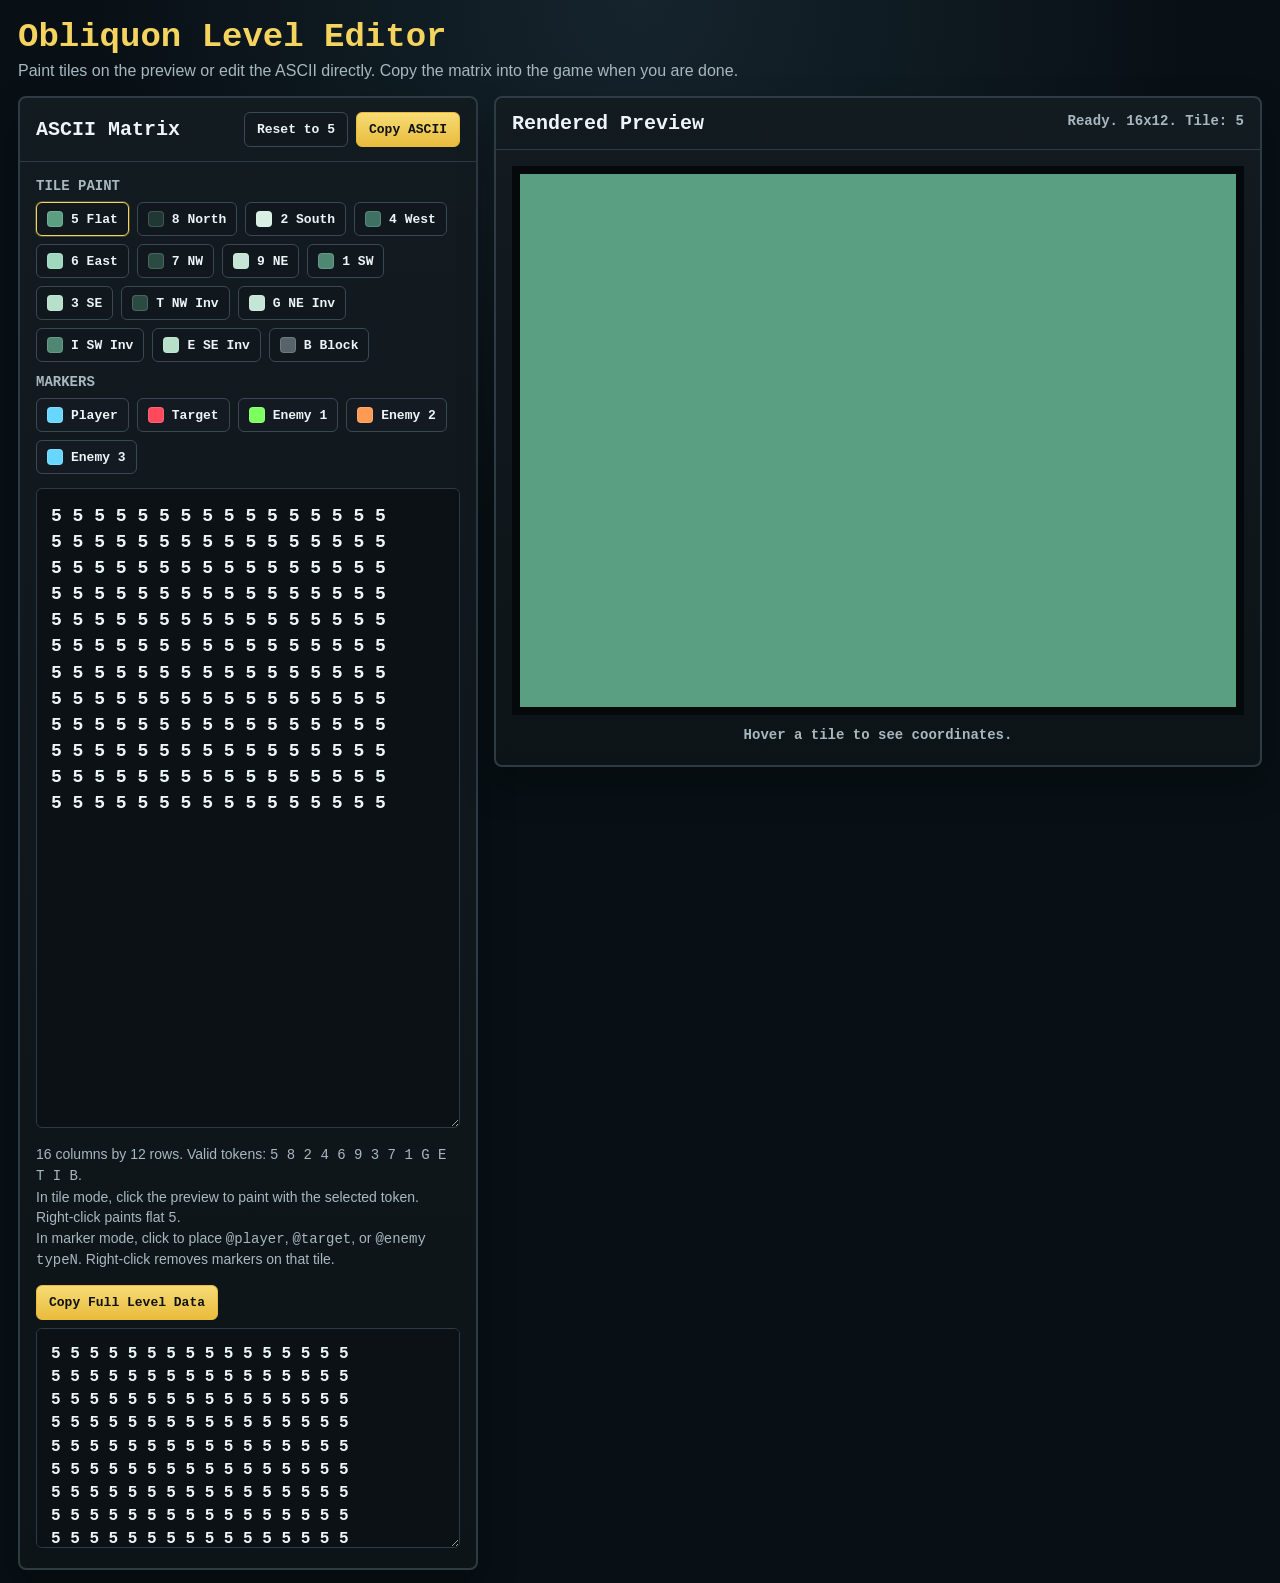
<file: level-editor.html>
<!doctype html>
<html lang="en">
  <head>
    <meta charset="utf-8">
    <meta name="viewport" content="width=device-width, initial-scale=1">
    <title>Obliquon Level Editor</title>
    <style>
      :root {
        color-scheme: dark;
        --bg: #081015;
        --panel: #10181d;
        --edge: #2d3b42;
        --text: #edf5f8;
        --muted: #a7b8bf;
        --accent: #f4d35e;
      }

      * {
        box-sizing: border-box;
      }

      body {
        margin: 0;
        min-height: 100vh;
        background:
          radial-gradient(circle at top, rgba(90, 140, 170, 0.16), transparent 32%),
          var(--bg);
        color: var(--text);
        font-family: Verdana, Arial, sans-serif;
      }

      .shell {
        max-width: 1380px;
        margin: 0 auto;
        padding: 18px;
      }

      .header {
        margin-bottom: 16px;
      }

      h1 {
        margin: 0 0 6px;
        color: var(--accent);
        font: 700 34px "Courier New", monospace;
      }

      .header p {
        margin: 0;
        color: var(--muted);
      }

      .layout {
        display: grid;
        grid-template-columns: minmax(360px, 460px) minmax(520px, 1fr);
        gap: 16px;
        align-items: start;
      }

      .panel {
        border: 2px solid var(--edge);
        border-radius: 8px;
        background: linear-gradient(180deg, #121b20, #0d1418);
        box-shadow: 0 18px 36px rgba(0, 0, 0, 0.28);
      }

      .panel-head {
        display: flex;
        align-items: center;
        justify-content: space-between;
        gap: 12px;
        padding: 14px 16px;
        border-bottom: 1px solid var(--edge);
      }

      .panel-head h2 {
        margin: 0;
        font: 700 20px "Courier New", monospace;
        color: var(--text);
      }

      .panel-body {
        padding: 16px;
      }

      .controls {
        display: grid;
        gap: 12px;
        margin-bottom: 14px;
      }

      .control-group {
        display: grid;
        gap: 8px;
      }

      .control-group h3 {
        margin: 0;
        color: var(--muted);
        font: 700 14px "Courier New", monospace;
        text-transform: uppercase;
      }

      .swatches {
        display: flex;
        flex-wrap: wrap;
        gap: 8px;
      }

      .swatch {
        display: inline-flex;
        align-items: center;
        gap: 8px;
        padding: 8px 10px;
        border: 1px solid #3b4850;
        border-radius: 6px;
        background: #11181d;
        color: var(--text);
        font: 700 13px "Courier New", monospace;
        cursor: pointer;
      }

      .swatch.is-active {
        border-color: var(--accent);
        box-shadow: 0 0 0 1px rgba(244, 211, 94, 0.24);
      }

      .swatch.is-meta {
        background: #141a22;
      }

      .swatch-chip {
        width: 16px;
        height: 16px;
        border-radius: 4px;
        border: 1px solid rgba(255, 255, 255, 0.15);
        background: #fff;
      }

      .actions {
        display: flex;
        flex-wrap: wrap;
        gap: 8px;
      }

      button {
        border: 1px solid #3b4850;
        border-radius: 6px;
        padding: 9px 12px;
        background: #12191e;
        color: var(--text);
        font: 700 13px "Courier New", monospace;
        cursor: pointer;
      }

      button:hover {
        background: #182128;
      }

      .primary {
        color: #0d1114;
        background: linear-gradient(180deg, #f7db74, #e9bc3d);
        border-color: #e9bc3d;
      }

      .primary:hover {
        background: linear-gradient(180deg, #ffe28b, #efc64f);
      }

      textarea {
        width: 100%;
        min-height: 640px;
        resize: vertical;
        border: 1px solid var(--edge);
        border-radius: 6px;
        background: #0b1115;
        color: #eef5f8;
        padding: 14px;
        font: 700 18px/1.45 "Courier New", monospace;
        tab-size: 2;
      }

      .export {
        margin-top: 14px;
      }

      .export textarea {
        min-height: 220px;
        font-size: 16px;
      }

      .help {
        margin-top: 12px;
        color: var(--muted);
        font-size: 14px;
        line-height: 1.45;
      }

      .preview-wrap {
        display: grid;
        gap: 12px;
        justify-items: center;
      }

      canvas {
        width: 100%;
        max-width: 768px;
        aspect-ratio: 4 / 3;
        display: block;
        background: #0a1115;
        border: 8px solid #06090b;
        box-shadow: inset 0 0 0 2px #2a3840;
        image-rendering: pixelated;
      }

      .status {
        min-height: 22px;
        color: var(--muted);
        font: 700 14px "Courier New", monospace;
      }

      @media (max-width: 1120px) {
        .layout {
          grid-template-columns: 1fr;
        }

        textarea {
          min-height: 420px;
        }
      }
    </style>
  </head>
  <body>
    <main class="shell">
      <header class="header">
        <h1>Obliquon Level Editor</h1>
        <p>Paint tiles on the preview or edit the ASCII directly. Copy the matrix into the game when you are done.</p>
      </header>

      <section class="layout">
        <section class="panel">
          <div class="panel-head">
            <h2>ASCII Matrix</h2>
            <div class="actions">
              <button id="reset-grid" type="button">Reset to 5</button>
              <button id="copy-grid" class="primary" type="button">Copy ASCII</button>
            </div>
          </div>
          <div class="panel-body">
            <div class="controls">
              <div class="control-group">
                <h3>Tile Paint</h3>
                <div class="swatches" id="swatches"></div>
              </div>
              <div class="control-group">
                <h3>Markers</h3>
                <div class="swatches" id="entity-tools"></div>
              </div>
            </div>
            <textarea id="ascii-grid" spellcheck="false"></textarea>
            <div class="help">
              16 columns by 12 rows. Valid tokens: <code>5 8 2 4 6 9 3 7 1 G E T I B</code>.<br>
              In tile mode, click the preview to paint with the selected token. Right-click paints flat <code>5</code>.<br>
              In marker mode, click to place <code>@player</code>, <code>@target</code>, or <code>@enemy typeN</code>. Right-click removes markers on that tile.
            </div>
            <div class="export">
              <div class="actions" style="margin-bottom:8px;">
                <button id="copy-level" class="primary" type="button">Copy Full Level Data</button>
              </div>
              <textarea id="level-output" spellcheck="false" readonly></textarea>
            </div>
          </div>
        </section>

        <section class="panel">
          <div class="panel-head">
            <h2>Rendered Preview</h2>
            <div class="status" id="status">Ready.</div>
          </div>
          <div class="panel-body preview-wrap">
            <canvas id="preview" width="768" height="576"></canvas>
            <div class="status" id="coords">Hover a tile to see coordinates.</div>
          </div>
        </section>
      </section>
    </main>

    <script>
      const COLS = 16;
      const ROWS = 12;
      const TILE = 48;

      const asciiEl = document.querySelector("#ascii-grid");
      const canvas = document.querySelector("#preview");
      const ctx = canvas.getContext("2d");
      const statusEl = document.querySelector("#status");
      const coordsEl = document.querySelector("#coords");
      const swatchesEl = document.querySelector("#swatches");
      const entityToolsEl = document.querySelector("#entity-tools");
      const copyBtn = document.querySelector("#copy-grid");
      const copyLevelBtn = document.querySelector("#copy-level");
      const resetBtn = document.querySelector("#reset-grid");
      const levelOutputEl = document.querySelector("#level-output");

      const terrainColors = {
        south: "#d8efe4",
        east: "#9fd7bf",
        flat: "#5a9f82",
        west: "#3f7162",
        north: "#1f3833",
        northeast: "#c5e5d6",
        southeast: "#b6e0ca",
        southwest: "#4e8772",
        northwest: "#2b4a42"
      };

      const keypadSlopeAliases = {
        "8": "north",
        "2": "south",
        "4": "west",
        "6": "east",
        "9": "northeast",
        "3": "southeast",
        "7": "northwest",
        "1": "southwest"
      };

      const invertedDiagonalAliases = {
        G: "northeast",
        E: "southeast",
        T: "northwest",
        I: "southwest"
      };

      const palette = [
        { token: "5", label: "Flat", color: terrainColors.flat },
        { token: "8", label: "North", color: terrainColors.north },
        { token: "2", label: "South", color: terrainColors.south },
        { token: "4", label: "West", color: terrainColors.west },
        { token: "6", label: "East", color: terrainColors.east },
        { token: "7", label: "NW", color: terrainColors.northwest },
        { token: "9", label: "NE", color: terrainColors.northeast },
        { token: "1", label: "SW", color: terrainColors.southwest },
        { token: "3", label: "SE", color: terrainColors.southeast },
        { token: "T", label: "NW Inv", color: terrainColors.northwest },
        { token: "G", label: "NE Inv", color: terrainColors.northeast },
        { token: "I", label: "SW Inv", color: terrainColors.southwest },
        { token: "E", label: "SE Inv", color: terrainColors.southeast },
        { token: "B", label: "Block", color: "#56636b" }
      ];

      const entityTools = [
        { token: "player", label: "Player", color: "#68d7ff" },
        { token: "target", label: "Target", color: "#ff4a5d" },
        { token: "type1", label: "Enemy 1", color: "#7cff5f" },
        { token: "type2", label: "Enemy 2", color: "#ff9a54" },
        { token: "type3", label: "Enemy 3", color: "#68d7ff" }
      ];

      let selectedToken = "5";
      let toolMode = "tile";
      let selectedEntity = "player";
      const markers = {
        player: null,
        targets: [],
        enemies: []
      };

      function blankAscii() {
        return Array.from({ length: ROWS }, () => Array(COLS).fill("5").join(" ")).join("\n");
      }

      function isDiagonalSlope(kind) {
        return kind === "northeast" || kind === "southeast" || kind === "northwest" || kind === "southwest";
      }

      function parseToken(token) {
        if (token === "B") return { block: true, slope: null, invertPaint: false };
        if (token === "5") return { block: false, slope: null, invertPaint: false };
        if (keypadSlopeAliases[token]) return { block: false, slope: keypadSlopeAliases[token], invertPaint: false };
        if (invertedDiagonalAliases[token]) return { block: false, slope: invertedDiagonalAliases[token], invertPaint: true };
        throw new Error(`Invalid token '${token}'`);
      }

      function parseAscii(text) {
        const rows = text
          .split(/\r?\n/)
          .map((line) => line.trim())
          .filter(Boolean);

        if (rows.length !== ROWS) {
          throw new Error(`Need exactly ${ROWS} rows.`);
        }

        return rows.map((row, y) => {
          const parts = row.split(/\s+/).filter(Boolean);
          if (parts.length !== COLS) {
            throw new Error(`Row ${y + 1} needs exactly ${COLS} tiles.`);
          }
          return parts.map(parseToken);
        });
      }

      function slopeKindAt(grid, tx, ty) {
        const tile = grid[ty][tx];
        return tile.slope || "flat";
      }

      function diagonalSplitAt(grid, tx, ty) {
        const north = ty > 0 ? slopeKindAt(grid, tx, ty - 1) : "flat";
        const south = ty < ROWS - 1 ? slopeKindAt(grid, tx, ty + 1) : "flat";
        const west = tx > 0 ? slopeKindAt(grid, tx - 1, ty) : "flat";
        const east = tx < COLS - 1 ? slopeKindAt(grid, tx + 1, ty) : "flat";

        if (north === "east" && west === "south") return { a: "east", b: "south", axis: "nw-se" };
        if (north === "west" && east === "south") return { a: "west", b: "south", axis: "ne-sw" };
        if (south === "east" && west === "north") return { a: "north", b: "east", axis: "ne-sw" };
        if (south === "west" && east === "north") return { a: "north", b: "west", axis: "nw-se" };
        return null;
      }

      function drawSlopeTile(px, py, split, kind, invertPaint = false) {
        if (isDiagonalSlope(kind)) {
          ctx.fillStyle = terrainColors.flat;
          ctx.fillRect(px, py, TILE, TILE);

          ctx.fillStyle = terrainColors[kind];
          ctx.beginPath();
          if (kind === "northeast") {
            if (invertPaint) {
              ctx.moveTo(px, py);
              ctx.lineTo(px + TILE, py + TILE);
              ctx.lineTo(px, py + TILE);
            } else {
              ctx.moveTo(px + TILE, py);
              ctx.lineTo(px + TILE, py + TILE);
              ctx.lineTo(px, py);
            }
          } else if (kind === "southeast") {
            if (invertPaint) {
              ctx.moveTo(px, py);
              ctx.lineTo(px + TILE, py);
              ctx.lineTo(px, py + TILE);
            } else {
              ctx.moveTo(px + TILE, py + TILE);
              ctx.lineTo(px, py + TILE);
              ctx.lineTo(px + TILE, py);
            }
          } else if (kind === "northwest") {
            if (invertPaint) {
              ctx.moveTo(px + TILE, py);
              ctx.lineTo(px + TILE, py + TILE);
              ctx.lineTo(px, py + TILE);
            } else {
              ctx.moveTo(px, py);
              ctx.lineTo(px + TILE, py);
              ctx.lineTo(px, py + TILE);
            }
          } else if (invertPaint) {
            ctx.moveTo(px, py);
            ctx.lineTo(px + TILE, py);
            ctx.lineTo(px + TILE, py + TILE);
          } else {
            ctx.moveTo(px, py + TILE);
            ctx.lineTo(px, py);
            ctx.lineTo(px + TILE, py + TILE);
          }
          ctx.closePath();
          ctx.fill();
          return;
        }

        if (!split) {
          ctx.fillStyle = terrainColors[kind];
          ctx.fillRect(px, py, TILE, TILE);
          return;
        }

        if (split.axis === "nw-se") {
          ctx.fillStyle = terrainColors[split.a];
          ctx.beginPath();
          ctx.moveTo(px, py);
          ctx.lineTo(px + TILE, py);
          ctx.lineTo(px, py + TILE);
          ctx.closePath();
          ctx.fill();

          ctx.fillStyle = terrainColors[split.b];
          ctx.beginPath();
          ctx.moveTo(px + TILE, py);
          ctx.lineTo(px + TILE, py + TILE);
          ctx.lineTo(px, py + TILE);
          ctx.closePath();
          ctx.fill();
        } else {
          ctx.fillStyle = terrainColors[split.a];
          ctx.beginPath();
          ctx.moveTo(px, py);
          ctx.lineTo(px + TILE, py);
          ctx.lineTo(px + TILE, py + TILE);
          ctx.closePath();
          ctx.fill();

          ctx.fillStyle = terrainColors[split.b];
          ctx.beginPath();
          ctx.moveTo(px, py);
          ctx.lineTo(px + TILE, py + TILE);
          ctx.lineTo(px, py + TILE);
          ctx.closePath();
          ctx.fill();
        }
      }

      function render(grid) {
        ctx.fillStyle = "#050708";
        ctx.fillRect(0, 0, canvas.width, canvas.height);

        for (let y = 0; y < ROWS; y += 1) {
          for (let x = 0; x < COLS; x += 1) {
            const tile = grid[y][x];
            const px = x * TILE;
            const py = y * TILE;

            if (tile.block) {
              ctx.fillStyle = "#111";
              ctx.fillRect(px, py, TILE, TILE);
              ctx.fillStyle = "#56636b";
              ctx.fillRect(px + 8, py + 8, TILE - 16, TILE - 16);
              ctx.fillStyle = "#20272d";
              ctx.fillRect(px + 14, py + 14, TILE - 28, TILE - 28);
              continue;
            }

            const kind = slopeKindAt(grid, x, y);
            const split = kind === "flat" ? diagonalSplitAt(grid, x, y) : null;
            drawSlopeTile(px, py, split, kind, tile.invertPaint);

            if (tile.slope && !isDiagonalSlope(tile.slope)) {
              ctx.fillStyle = "rgba(255,255,255,.08)";
              ctx.fillRect(px + 4, py + 4, TILE - 8, 3);
              ctx.fillStyle = "rgba(0,0,0,.20)";
              ctx.fillRect(px + 4, py + TILE - 7, TILE - 8, 3);
            }
          }
        }

        drawMarkers();
      }

      function drawMarkers() {
        if (markers.player) {
          drawPlayerMarker(markers.player.tx, markers.player.ty);
        }
        for (const target of markers.targets) {
          drawTargetMarker(target.tx, target.ty);
        }
        for (const enemy of markers.enemies) {
          drawEnemyMarker(enemy.tx, enemy.ty, enemy.type);
        }
      }

      function drawPlayerMarker(tx, ty) {
        const x = tx * TILE + TILE / 2;
        const y = ty * TILE + TILE / 2;
        ctx.fillStyle = "rgba(0,0,0,.35)";
        ctx.beginPath();
        ctx.ellipse(x + 4, y + 10, 15, 6, 0, 0, Math.PI * 2);
        ctx.fill();

        const grad = ctx.createRadialGradient(x - 4, y - 5, 2, x, y, 16);
        grad.addColorStop(0, "#f6fbff");
        grad.addColorStop(0.38, "#7fd7ff");
        grad.addColorStop(1, "#1e5cc9");
        ctx.fillStyle = grad;
        ctx.beginPath();
        ctx.arc(x, y, 13, 0, Math.PI * 2);
        ctx.fill();
        ctx.strokeStyle = "#dff7ff";
        ctx.lineWidth = 2;
        ctx.stroke();
      }

      function drawTargetMarker(tx, ty) {
        const x = tx * TILE + TILE / 2;
        const y = ty * TILE + TILE / 2;
        ctx.fillStyle = "#ff3348";
        ctx.beginPath();
        ctx.arc(x, y, 11, 0, Math.PI * 2);
        ctx.fill();
        ctx.fillStyle = "#ffd0d5";
        ctx.fillRect(x - 3, y - 3, 6, 6);
      }

      function drawEnemyMarker(tx, ty, type) {
        const x = tx * TILE + TILE / 2;
        const y = ty * TILE + TILE / 2;
        const hue = type === "type2" ? "#ff9a54" : type === "type3" ? "#68d7ff" : "#7cff5f";
        const stroke = type === "type2" ? "#5e2500" : type === "type3" ? "#0b4162" : "#163d1d";
        ctx.save();
        ctx.translate(x, y);
        ctx.fillStyle = "rgba(0,0,0,.35)";
        ctx.beginPath();
        ctx.ellipse(4, 10, 15, 6, 0, 0, Math.PI * 2);
        ctx.fill();
        ctx.beginPath();
        for (let i = 0; i < 10; i += 1) {
          const r = i % 2 === 0 ? 18 : 7;
          const a = (Math.PI * 2 * i) / 10;
          const px = Math.cos(a) * r;
          const py = Math.sin(a) * r;
          if (i === 0) ctx.moveTo(px, py);
          else ctx.lineTo(px, py);
        }
        ctx.closePath();
        ctx.fillStyle = hue;
        ctx.fill();
        ctx.strokeStyle = stroke;
        ctx.lineWidth = 3;
        ctx.stroke();
        ctx.fillStyle = "#eef6fb";
        ctx.fillRect(-4, -4, 8, 8);
        ctx.restore();
      }

      function syncPreview() {
        try {
          const grid = parseAscii(asciiEl.value);
          render(grid);
          levelOutputEl.value = buildLevelData();
          statusEl.textContent =
            toolMode === "tile"
              ? `Ready. ${COLS}x${ROWS}. Tile: ${selectedToken}`
              : `Ready. ${COLS}x${ROWS}. Marker: ${selectedEntity}`;
          statusEl.style.color = "#a7b8bf";
        } catch (error) {
          statusEl.textContent = error.message;
          statusEl.style.color = "#ff8f98";
        }
      }

      function buildSwatches() {
        for (const item of palette) {
          const button = document.createElement("button");
          button.type = "button";
          button.className = `swatch${item.token === selectedToken ? " is-active" : ""}`;
          button.dataset.token = item.token;
          button.innerHTML = `<span class="swatch-chip" style="background:${item.color}"></span><span>${item.token} ${item.label}</span>`;
          button.addEventListener("click", () => {
            selectedToken = item.token;
            toolMode = "tile";
            refreshToolHighlights();
            syncPreview();
          });
          swatchesEl.appendChild(button);
        }
      }

      function buildEntityTools() {
        for (const item of entityTools) {
          const button = document.createElement("button");
          button.type = "button";
          button.className = `swatch is-meta${item.token === selectedEntity && toolMode === "marker" ? " is-active" : ""}`;
          button.dataset.token = item.token;
          button.innerHTML = `<span class="swatch-chip" style="background:${item.color}"></span><span>${item.label}</span>`;
          button.addEventListener("click", () => {
            selectedEntity = item.token;
            toolMode = "marker";
            refreshToolHighlights();
            syncPreview();
          });
          entityToolsEl.appendChild(button);
        }
      }

      function refreshToolHighlights() {
        for (const swatch of swatchesEl.children) {
          swatch.classList.toggle("is-active", toolMode === "tile" && swatch.dataset.token === selectedToken);
        }
        for (const tool of entityToolsEl.children) {
          tool.classList.toggle("is-active", toolMode === "marker" && tool.dataset.token === selectedEntity);
        }
      }

      function asciiRows() {
        return asciiEl.value
          .split(/\r?\n/)
          .map((line) => line.trim())
          .filter(Boolean)
          .map((row) => row.split(/\s+/).filter(Boolean));
      }

      function setTile(tx, ty, token) {
        const rows = asciiRows();
        if (rows.length !== ROWS) return;
        if (!rows[ty] || rows[ty].length !== COLS) return;
        rows[ty][tx] = token;
        asciiEl.value = rows.map((row) => row.join(" ")).join("\n");
        syncPreview();
      }

      function isBlockedAt(tx, ty) {
        const rows = asciiRows();
        return rows[ty] && rows[ty][tx] === "B";
      }

      function placeMarker(tx, ty) {
        if (isBlockedAt(tx, ty)) {
          statusEl.textContent = "Markers cannot be placed on blockers.";
          statusEl.style.color = "#ff8f98";
          return;
        }
        if (selectedEntity === "player") {
          markers.player = { tx, ty };
        } else if (selectedEntity === "target") {
          if (!markers.targets.some((target) => target.tx === tx && target.ty === ty)) {
            markers.targets.push({ tx, ty });
          }
        } else if (!markers.enemies.some((enemy) => enemy.tx === tx && enemy.ty === ty && enemy.type === selectedEntity)) {
          markers.enemies.push({ type: selectedEntity, tx, ty });
        }
        syncPreview();
      }

      function removeMarkersAt(tx, ty) {
        if (markers.player && markers.player.tx === tx && markers.player.ty === ty) {
          markers.player = null;
        }
        markers.targets = markers.targets.filter((target) => target.tx !== tx || target.ty !== ty);
        markers.enemies = markers.enemies.filter((enemy) => enemy.tx !== tx || enemy.ty !== ty);
        syncPreview();
      }

      function buildLevelData() {
        const lines = [];
        if (markers.player) {
          lines.push(`@player ${markers.player.tx} ${markers.player.ty}`);
        }
        for (const target of markers.targets) {
          lines.push(`@target ${target.tx} ${target.ty}`);
        }
        for (const enemy of markers.enemies) {
          lines.push(`@enemy ${enemy.type} ${enemy.tx} ${enemy.ty}`);
        }
        if (lines.length > 0) {
          lines.push("");
        }
        lines.push(asciiEl.value.trim());
        return lines.join("\n");
      }

      function pointerTile(event) {
        const rect = canvas.getBoundingClientRect();
        const tx = Math.floor(((event.clientX - rect.left) / rect.width) * COLS);
        const ty = Math.floor(((event.clientY - rect.top) / rect.height) * ROWS);
        if (tx < 0 || tx >= COLS || ty < 0 || ty >= ROWS) return null;
        return { tx, ty };
      }

      asciiEl.addEventListener("input", syncPreview);

      canvas.addEventListener("click", (event) => {
        const tile = pointerTile(event);
        if (!tile) return;
        if (toolMode === "tile") setTile(tile.tx, tile.ty, selectedToken);
        else placeMarker(tile.tx, tile.ty);
      });

      canvas.addEventListener("contextmenu", (event) => {
        event.preventDefault();
        const tile = pointerTile(event);
        if (!tile) return;
        if (toolMode === "tile") setTile(tile.tx, tile.ty, "5");
        else removeMarkersAt(tile.tx, tile.ty);
      });

      canvas.addEventListener("pointermove", (event) => {
        const tile = pointerTile(event);
        coordsEl.textContent = tile ? `Tile x:${tile.tx} y:${tile.ty}` : "Outside grid.";
      });

      canvas.addEventListener("pointerleave", () => {
        coordsEl.textContent = "Hover a tile to see coordinates.";
      });

      copyBtn.addEventListener("click", async () => {
        try {
          await navigator.clipboard.writeText(asciiEl.value.trim());
          statusEl.textContent = "ASCII copied.";
          statusEl.style.color = "#86df95";
        } catch (error) {
          statusEl.textContent = "Copy failed. You can still copy from the textarea.";
          statusEl.style.color = "#ff8f98";
        }
      });

      copyLevelBtn.addEventListener("click", async () => {
        try {
          await navigator.clipboard.writeText(buildLevelData());
          statusEl.textContent = "Full level data copied.";
          statusEl.style.color = "#86df95";
        } catch (error) {
          statusEl.textContent = "Copy failed. You can still copy from the export box.";
          statusEl.style.color = "#ff8f98";
        }
      });

      resetBtn.addEventListener("click", () => {
        asciiEl.value = blankAscii();
        markers.player = null;
        markers.targets = [];
        markers.enemies = [];
        syncPreview();
      });

      asciiEl.value = blankAscii();
      buildSwatches();
      buildEntityTools();
      refreshToolHighlights();
      syncPreview();
    </script>
  </body>
</html>
</file>
